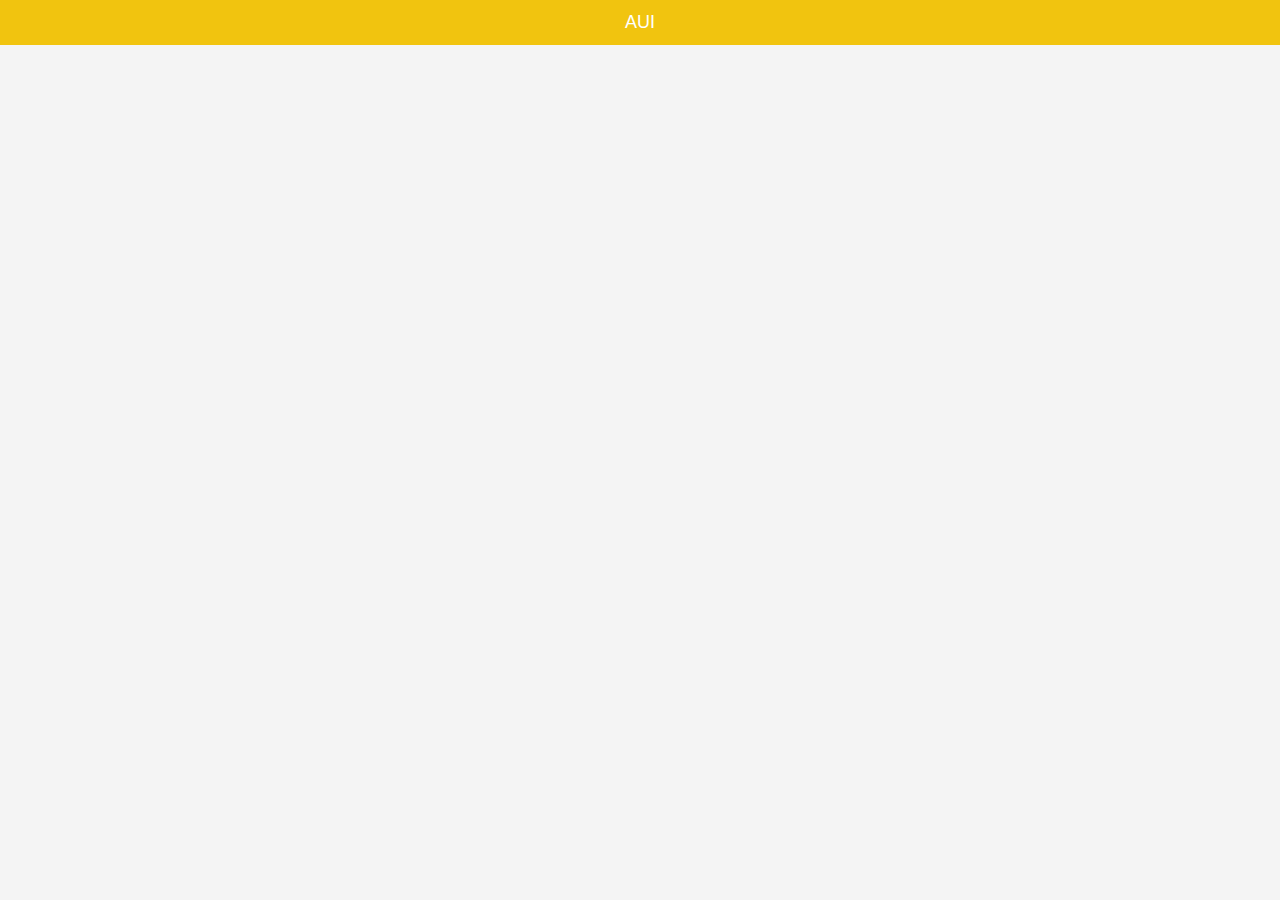
<file: webhtml/aui/index.html>
<!doctype html>
<html>
<head>
    <meta charset="utf-8">
    <meta name="viewport" content="maximum-scale=1.0,minimum-scale=1.0,user-scalable=0,width=device-width,initial-scale=1.0"/>
    <title>AUI</title>
    <link rel="stylesheet" type="text/css" href="./css/aui.css" />
</head>
<style>
.aui-iconfont {
    font-size: 22px !important;
}
/*.aui-bar {
    background: url('./image/yuanxiao.png') no-repeat #e74c3c;
    background-size: 100% auto;
    background-position: 0 bottom;
}*/
</style>
<body>
    <div class="aui-bar aui-bar-nav aui-bar-warning" id="aui-header">AUI</div>
</body>
<script type="text/javascript" src="./script/api.js"></script>
<script type="text/javascript" src="./script/aui-alert.js" ></script>
<script type="text/javascript">
    apiready = function(){
        api.parseTapmode();
        var header = $api.byId('aui-header');
        $api.fixStatusBar(header);
        var headerPos = $api.offset(header);
        var body_h = $api.offset($api.dom('body')).h;
        api.openFrame({
            name: 'main',
            url: 'html/main.html',
            bounces: true,
            rect: {
                x: 0,
                y: headerPos.h,
                w: 'auto',
                h: 'auto'
            }
        });
        var ajpush = api.require('ajpush');

        ajpush.init(function(ret) {
            if (ret && ret.status){
            }
        });
        ajpush.setListener(
            function(ret) {
                var id = ret.id;
                var title = ret.title;
                var content = ret.content;
                var extra = ret.extra;
                api.notification({
                    notify: {
                        content: content
                    }
                }, function( ret, err ){
                });
            }
        );
    }
    function about() {
        var html = '<p>当前版本 <span class="aui-text-info">V1.1.8</span></p><p>AUI是专门为APICloud用户打造的一款前端UI框架</p>';
        $aui.alert({
            title:'AUI',
            content:html,
            buttons:['确定'],
            radius:6,
            titleColor:'#ff3300',
            contColor:'#333',
            btnColor:''
        },function(ret){
            //处理回调函数
            if(ret){
            }
        })
    }
</script>
</html>
</file>
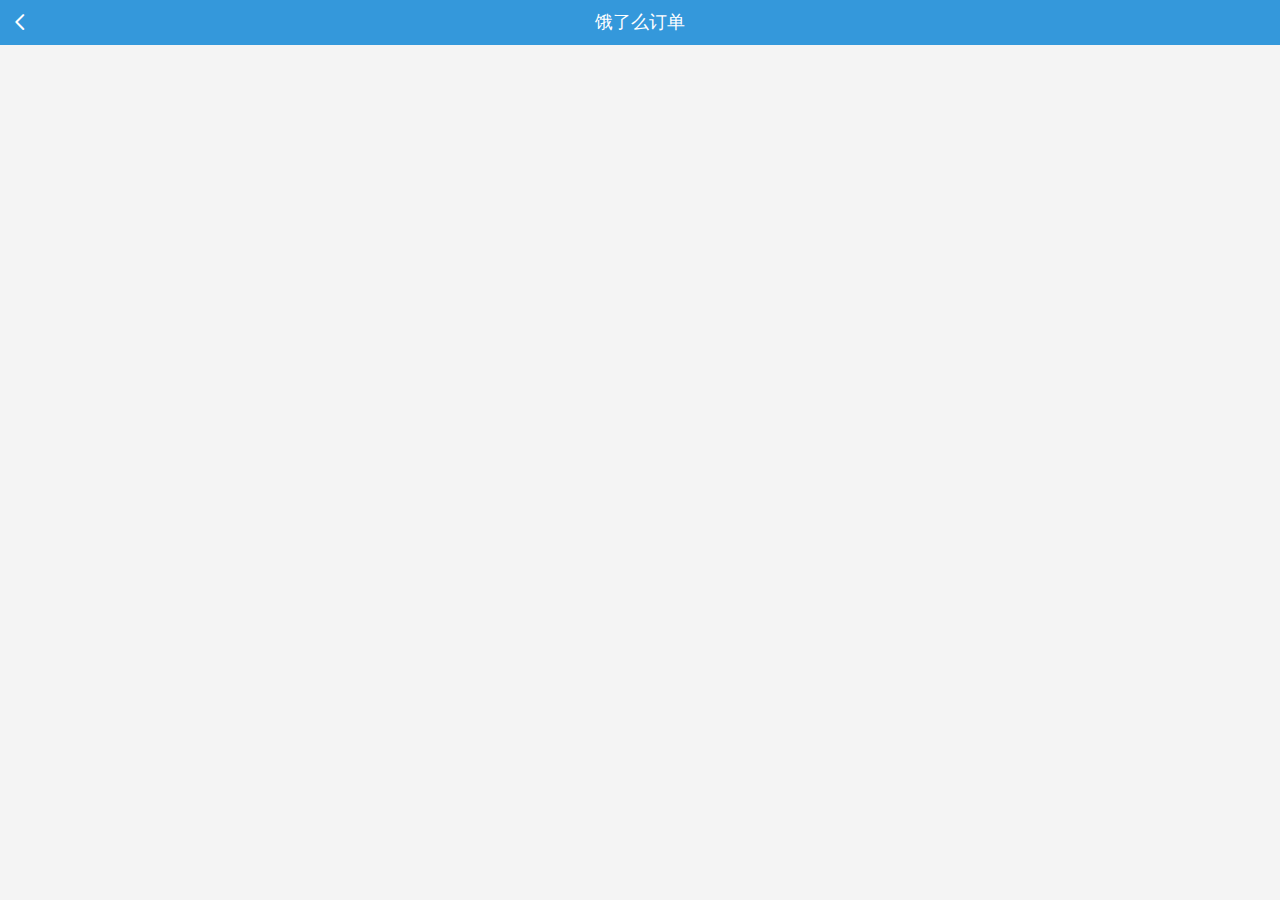
<file: webhtml/aui/html/tpl/elme-order/index.html>
<!DOCTYPE html>
<html>
<head>
	<meta charset="utf-8">
    <meta name="viewport" content="maximum-scale=1.0,minimum-scale=1.0,user-scalable=0,width=device-width,initial-scale=1.0"/>
    <meta name="format-detection" content="telephone=no,email=no,date=no,address=no">
    <link rel="stylesheet" type="text/css" href="../../../css/aui.css"/>
    <style>
    	body{
    		width: 100%;
    		height: 100%;
    		overflow: hidden;
    		position: absolute;
    	}
    	.aui-bar-warning {
			background-color: #3bafda;
		}
    </style>
</head>
<body>
	<header class="aui-bar aui-bar-nav aui-bar-info" id="aui-header">
	    <a class="aui-pull-left" id="back" tapmode onclick="closeWin()">
	        <span class="aui-iconfont aui-icon-left"></span>
	    </a>
	    <div class="aui-title">饿了么订单</div>
	</header>
</body>
<script type="text/javascript" src="../../../script/api.js"></script>
<script type="text/javascript">
	function closeWin(){
        api.closeWin();
    }
	apiready = function(){
		api.parseTapmode();
		var header = $api.byId('aui-header');
        $api.fixStatusBar(header);
        var headerPos = $api.offset(header);
		api.openFrame({
	        name: 'order_frm',
	        url: 'order_frm.html',
	        bounces:true,
	        rect: {
		        x:0,
		        y:headerPos.h,
		        w:'auto',
		        h:'auto'
	        }
        });
	};
</script>
</html>
</file>
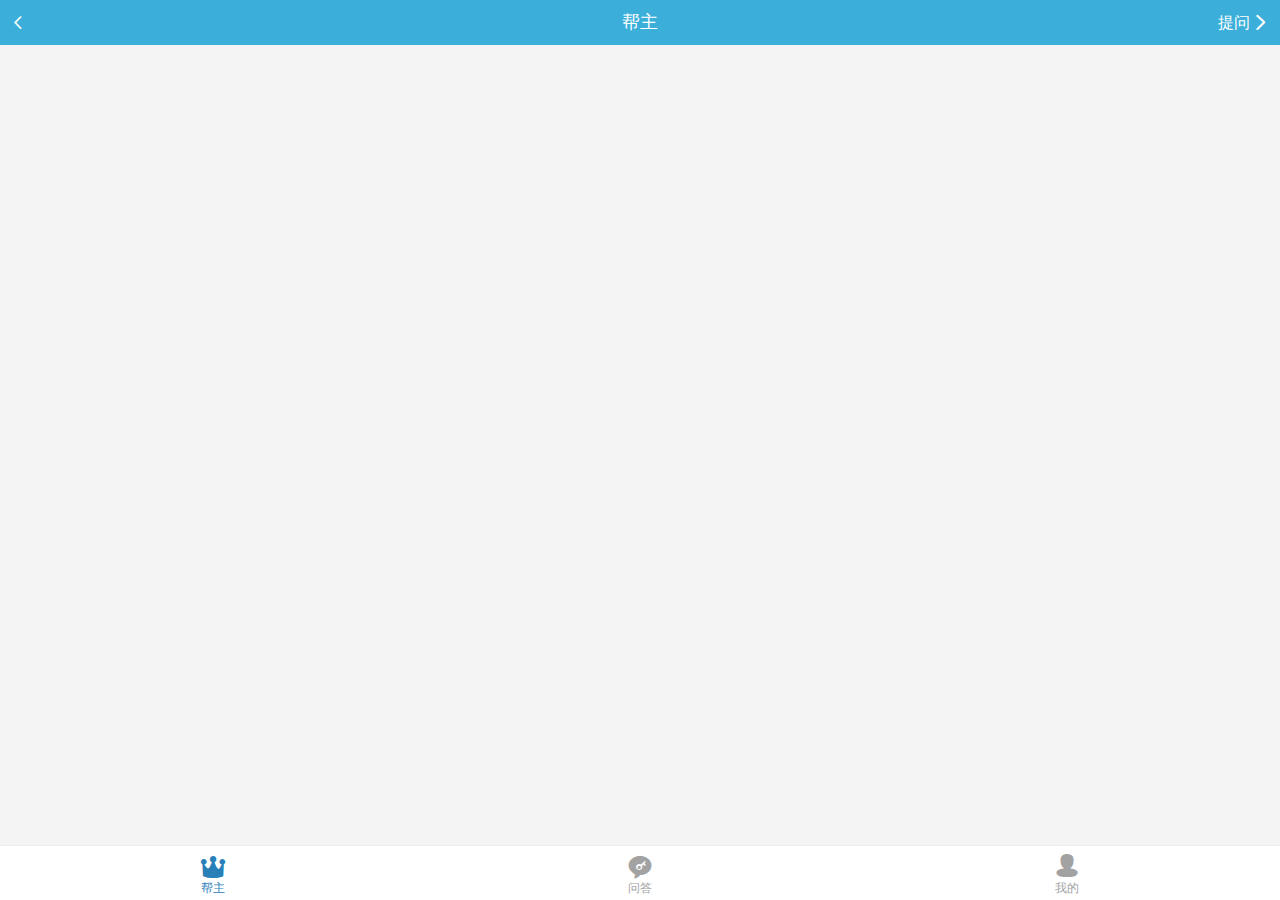
<file: webhtml/aui/html/tpl/jobteacher/index.html>
<!doctype html>
<html>
<head>
    <meta charset="UTF-8">
    <meta name="viewport" content="maximum-scale=1.0,minimum-scale=1.0,user-scalable=0,width=device-width,initial-scale=1.0"/>
    <meta name="format-detection" content="telephone=no,email=no,date=no,address=no">
    <title>职涯帮</title>
    <link rel="stylesheet" type="text/css" href="../../../css/aui.css" />
    <style>
        .aui-bar {
            background: #3bafda;
            color: #ffffff
        }
        .aui-nav {
            background-color: none;
        }
        .aui-nav .aui-bar-tab {
            background-color: #fff;
            border-top:1px solid #eee;
        }
        .aui-nav .aui-bar-tab .aui-iconfont{
            font-size: 26px !important;
        }
        .aui-nav .aui-bar-tab .aui-iconfont, .aui-nav .aui-bar-tab p {
            color: #a2a2a2;
        }
    </style>
</head>
<body>
    <header class="aui-bar aui-bar-nav" id="aui-header">
        <span class="aui-iconfont aui-icon-left aui-pull-left" tapmode onclick="closeWin()"></span>
        <div class="aui-title" id="title">帮主</div>
        <a class="aui-pull-right" tapmode onclick="askAdd()">
            提问<span class="aui-iconfont aui-icon-right"></span>
        </a>
    </header>
    <footer class="aui-nav" id="aui-footer">
        <ul class="aui-bar-tab">
            <li class="active-info" id="helper_list" tapmode onclick="randomSwitchBtn(0,'helper_list')">
                <span class="aui-iconfont aui-icon-crownfill"></span>
                <p>帮主</p>
            </li>
            <li id="ask_list" tapmode onclick="randomSwitchBtn(1,'ask_list')">
                <span class="aui-iconfont aui-icon-commandfill"></span>
                <p>问答</p>
            </li>
            <li id="my" tapmode onclick="randomSwitchBtn(2,'my')">
                <span class="aui-iconfont aui-icon-peoplefill"></span>
                <p>我的</p>
            </li>
        </ul>
    </footer>
</body>
<script type="text/javascript" src="../../../script/api.js"></script>
<script type="text/javascript">
    function askAdd(){
        api.openWin({
            name:'ask_add_win',
            url:'ask_add_win.html',
            delay:300
        })
    }
    function closeWin(){
        api.closeWin({});
    }
    apiready = function(){
        api.parseTapmode();
        var header = $api.byId('aui-header');
        $api.fixStatusBar(header);
    	openGroup();
    };
    function openGroup(){
        var header = $api.byId('aui-header');
        var headerPos = $api.offset(header);
        var body_h = $api.offset($api.dom('body')).h;
        var footer_h = $api.offset($api.byId('aui-footer')).h;
        api.openFrameGroup({
            name: 'indexGroup',
            scrollEnabled: true,
            rect:{x:0, y:headerPos.h, w:'auto', h:body_h - headerPos.h - footer_h},
            index: 0,
            frames: [{
                name:'helper_list',
                url:'helper_list.html',
                vScrollBarEnabled:false,
                hScrollBarEnabled:false,
                bounces:false
            },{
                name:'ask_list',
                url:'ask_list.html',
                vScrollBarEnabled:false,
                hScrollBarEnabled:false,
                bounces:false
            },{
                name:'my',
                url:'my.html',
                vScrollBarEnabled:false,
                hScrollBarEnabled:false,
                bounces:false
            }]
        }, function (ret, err) {
            $api.removeCls($api.dom('#aui-footer li.active-info'),'active-info');
            $api.addCls($api.byId(''+ret.name+''),'active-info');
        });
    }

    // 随意切换按钮
    function randomSwitchBtn(index,name) {
        $api.removeCls($api.dom('#aui-footer li.active-info'),'active-info');
        $api.addCls($api.byId(''+name+''),'active-info');
        api.setFrameGroupIndex({
            name: 'indexGroup',
            index: index
        });
    }
</script>
</html>
</file>
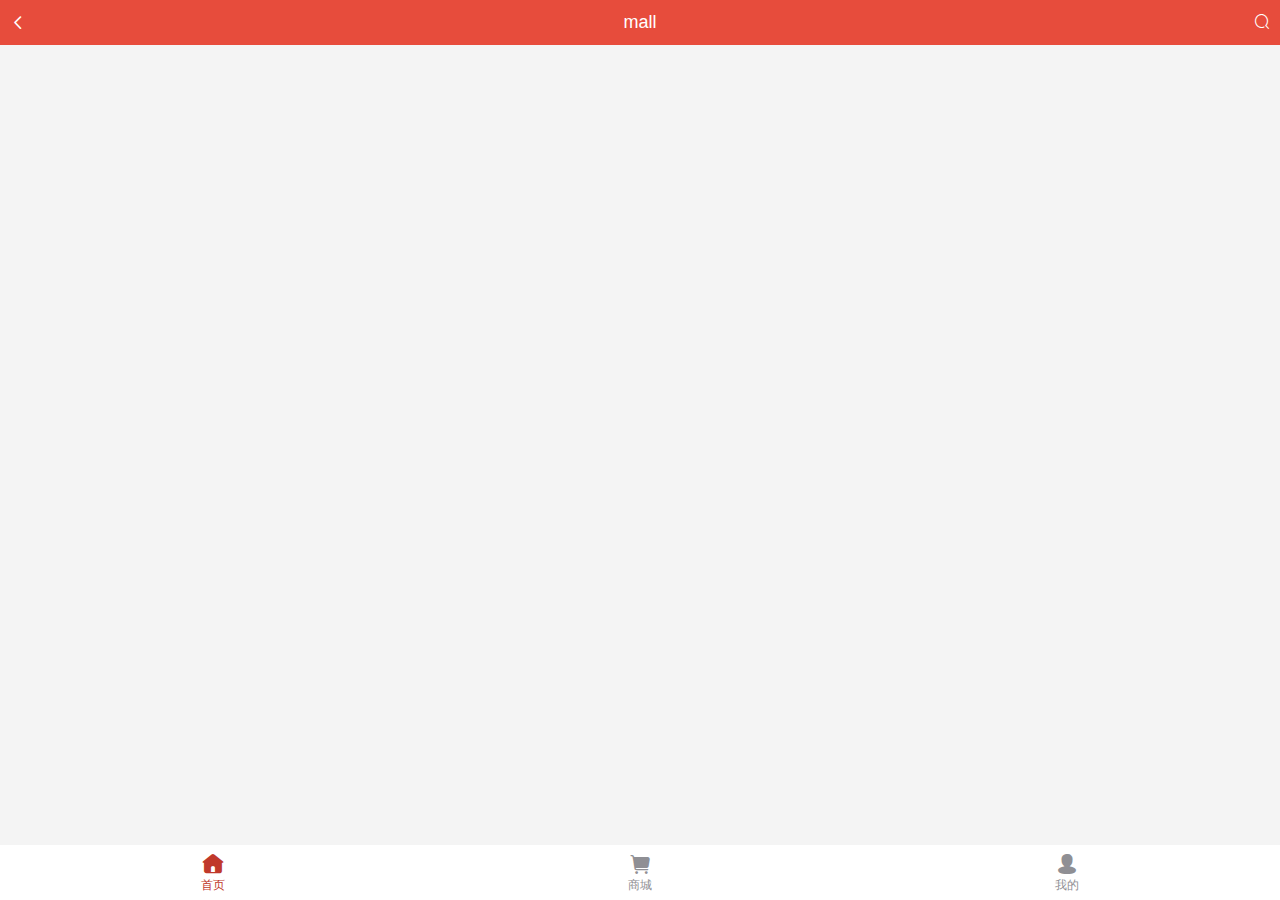
<file: webhtml/aui/html/tpl/mall/index.html>
<!doctype html>
<html>
<head>
    <meta charset="utf-8">
    <meta name="viewport" content="maximum-scale=1.0,minimum-scale=1.0,user-scalable=0,width=device-width,initial-scale=1.0"/>
    <meta name="format-detection" content="telephone=no,email=no,date=no,address=no">
    <link rel="stylesheet" type="text/css" href="../../../css/aui.css" />
    <style type="text/css">
    .aui-nav .aui-bar-tab {
        background: #fff;
    }
    </style>
</head>
<body>
<header class="aui-bar aui-bar-nav aui-bar-danger" id="aui-header">
    <div class="aui-iconfont aui-icon-left aui-pull-left" tapmode onclick="closeWin()"></div>
    <div class="aui-title">mall</div>
    <div class="aui-iconfont aui-icon-search aui-pull-right"></div>
</header>
<footer class="aui-nav" id="aui-footer">
    <ul class="aui-bar-tab">
        <li class="active-danger" id="main" tapmode onclick="randomSwitchBtn(0,'main')">
            <span class="aui-iconfont aui-icon-homefill"></span>
            <p>首页</p>
        </li>
        <li id="mall" tapmode onclick="randomSwitchBtn(1,'mall')">
            <span class="aui-iconfont aui-icon-cartfill"></span>
            <p>商城</p>
        </li>
        <li id="my" tapmode onclick="randomSwitchBtn(2,'my')">
            <span class="aui-iconfont aui-icon-peoplefill"></span>
            <p>我的</p>
        </li>
    </ul>
</footer>
</body>
<script type="text/javascript" src="../../../script/api.js"></script>
<script type="text/javascript">
    apiready = function(){
		api.parseTapmode();
        var header = $api.byId('aui-header');
        $api.fixStatusBar(header); 
        openGroup();
    };
    function closeWin(){
        api.closeWin({});
    }
    function openGroup(){
        var header = $api.byId('aui-header');
        var headerPos = $api.offset(header);
        var body_h = $api.offset($api.dom('body')).h;
        var footer_h = $api.offset($api.byId('aui-footer')).h;
        api.openFrameGroup({
            name: 'indexGroup',
            scrollEnabled: true,
            rect:{x:0, y:headerPos.h, w:'auto', h:body_h - headerPos.h - footer_h},
            index: 0,
            frames: [{
                name:'main',
                url:'main.html',
                vScrollBarEnabled:false,
                hScrollBarEnabled:false,
                bounces:false
            },{
                name:'mall',
                url:'mall.html',
                vScrollBarEnabled:false,
                hScrollBarEnabled:false,
                bounces:false
            },{
                name:'my',
                url:'my.html',
                vScrollBarEnabled:false,
                hScrollBarEnabled:false,
                bounces:false
            }]
        }, function (ret, err) {
            $api.removeCls($api.dom('#aui-footer li.active-danger'),'active-danger');
            $api.addCls($api.byId(''+ret.name+''),'active-danger');
        });
    }

    // 随意切换按钮
    function randomSwitchBtn(index,name) {
        $api.removeCls($api.dom('#aui-footer li.active-danger'),'active-danger');
        $api.addCls($api.byId(''+name+''),'active-danger');
        api.setFrameGroupIndex({
            name: 'indexGroup',
            index: index
        });
    }
</script>
</html>
</file>
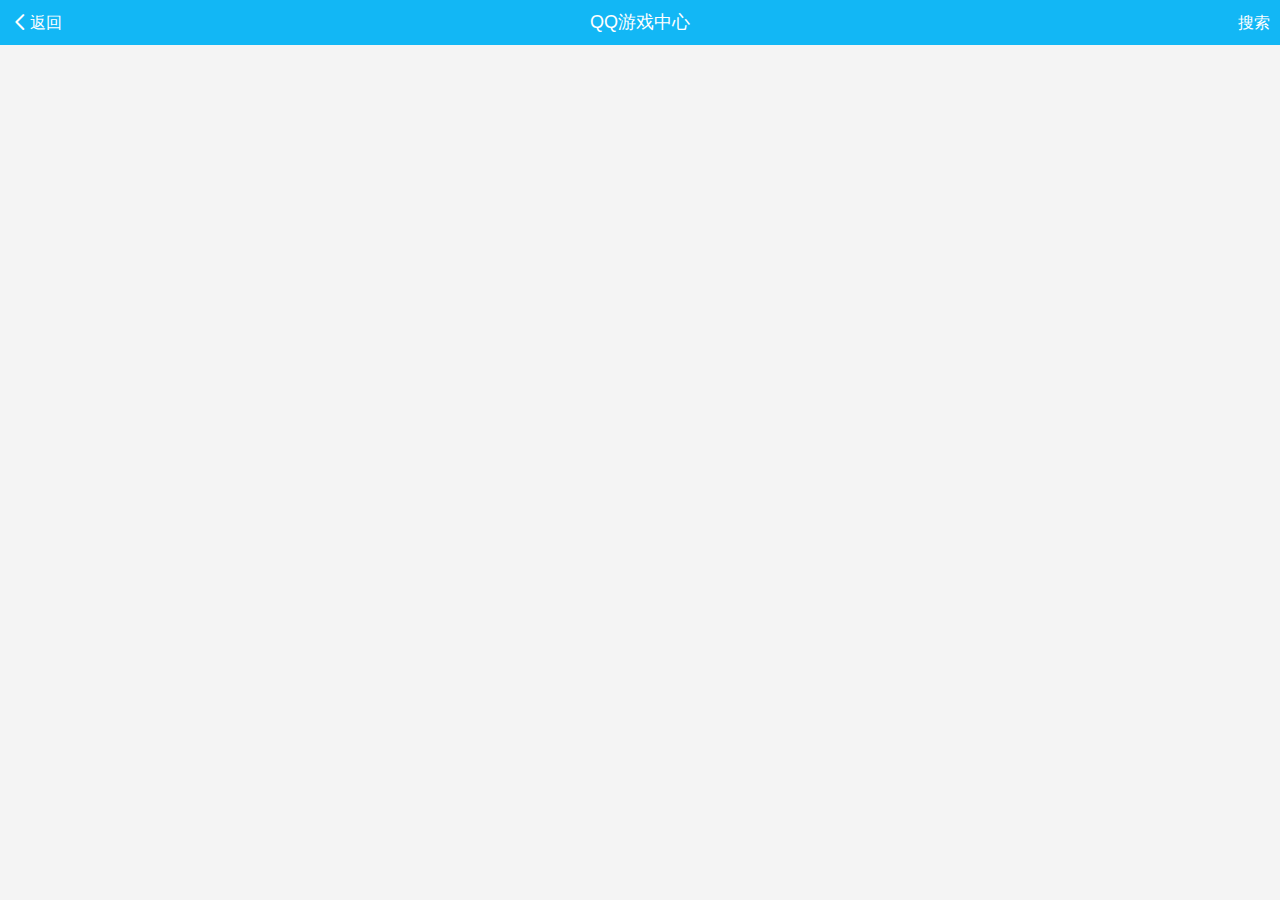
<file: webhtml/aui/html/tpl/qqgame/index.html>
<!DOCTYPE html>
<html>
<head>
	<meta charset="utf-8">
    <meta name="viewport" content="maximum-scale=1.0,minimum-scale=1.0,user-scalable=0,width=device-width,initial-scale=1.0"/>
	<meta name="format-detection" content="telephone=no,email=no,date=no,address=no">
	<title>QQ游戏社区</title>
	<link rel="stylesheet" type="text/css" href="../../../css/aui.css" />
	<style type="text/css">
	.bg-white { background: #ffffff; }
	.aui-bar { background: #12b7f5; }
	</style>
</head>
<body>
	<header class="aui-bar aui-bar-nav" id="aui-header">
		<a class="aui-pull-left" tapmode onclick="closeWin()">
			<i class="aui-iconfont aui-icon-left"></i>返回
		</a>
	    <div class="aui-title">QQ游戏中心</div>
	    <a class="aui-pull-right">搜索</a>
	</header>
</body>
<script type="text/javascript" src="../../../script/api.js"></script>
<script type="text/javascript">
	function closeWin(){
        api.closeWin();
    }
    apiready = function(){
        api.parseTapmode();
        var header = $api.byId('aui-header');
        $api.fixStatusBar(header);
        var headerPos = $api.offset(header);
        var body_h = $api.offset($api.dom('body')).h;
        api.openFrame({
            name: 'qq_game_frm',
            url: 'qq_game_frm.html',
            bounces: true,
            rect: {
                x: 0,
                y: headerPos.h,
                w: 'auto',
                h: 'auto'
            }
        });
    }

</script>
</html>
</file>
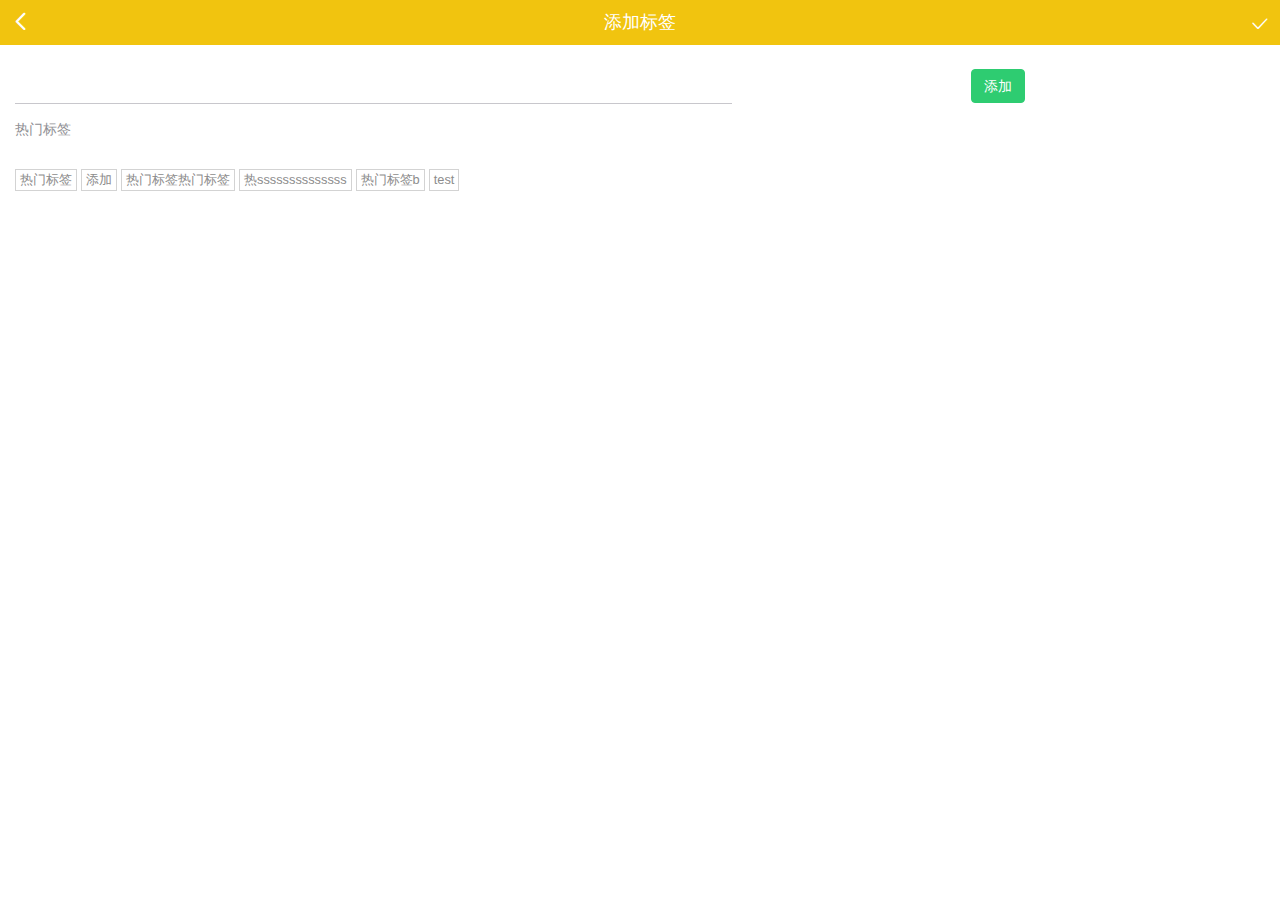
<file: webhtml/tag_add.html>
<!DOCTYPE html>
<html lang="en">
<head>
    <meta charset="UTF-8">
    <title>Title</title>

    <meta name="viewport" content="maximum-scale=1.0,minimum-scale=1.0,user-scalable=0,width=device-width,initial-scale=1.0"/>
    <meta name="format-detection" content="telephone=no,email=no,date=no,address=no">
    <link rel="stylesheet" type="text/css" href="aui/css/aui.css" />
    <link rel="stylesheet" type="text/css" href="css/app.css" />
    <script src="//libs.cdnjs.net/jquery/1.9.1/jquery.min.js"></script>
</head>
<body>
<header class="aui-bar aui-bar-nav aui-bar-warning">
    <a class="aui-btn aui-btn-warning aui-pull-left">
        <span id="goback" class="aui-iconfont aui-icon-left"></span>
    </a>
    <div class="aui-title">添加标签</div>
    <a class="aui-pull-right">
        <span class="aui-iconfont aui-icon-check"></span>
    </a>
</header>
<div id="main">
    <div class="aui-content aui-padded-15 tag-edit">
        <div class="tag-input">
            <div class="input-item aui-border-b">
                <input  name="tag" type="text" />
            </div>
            <div class="input-item input-btn">
                <span class="aui-btn aui-btn-success" onclick="return false;">添加</span>
            </div>
        </div>
        <div>
            <h5 class="aui-text-left">热门标签</h5>
            <div class="tags aui-text-left">
                <a>热门标签</a>
                <a>添加</a>
                <a>热门标签热门标签</a>
                <a>热ssssssssssssss</a>
                <a>热门标签b</a>
                <a>test</a>

            </div>
        </div>

    </div>
</div>


<script>

</script>
</body>
</html>
</file>
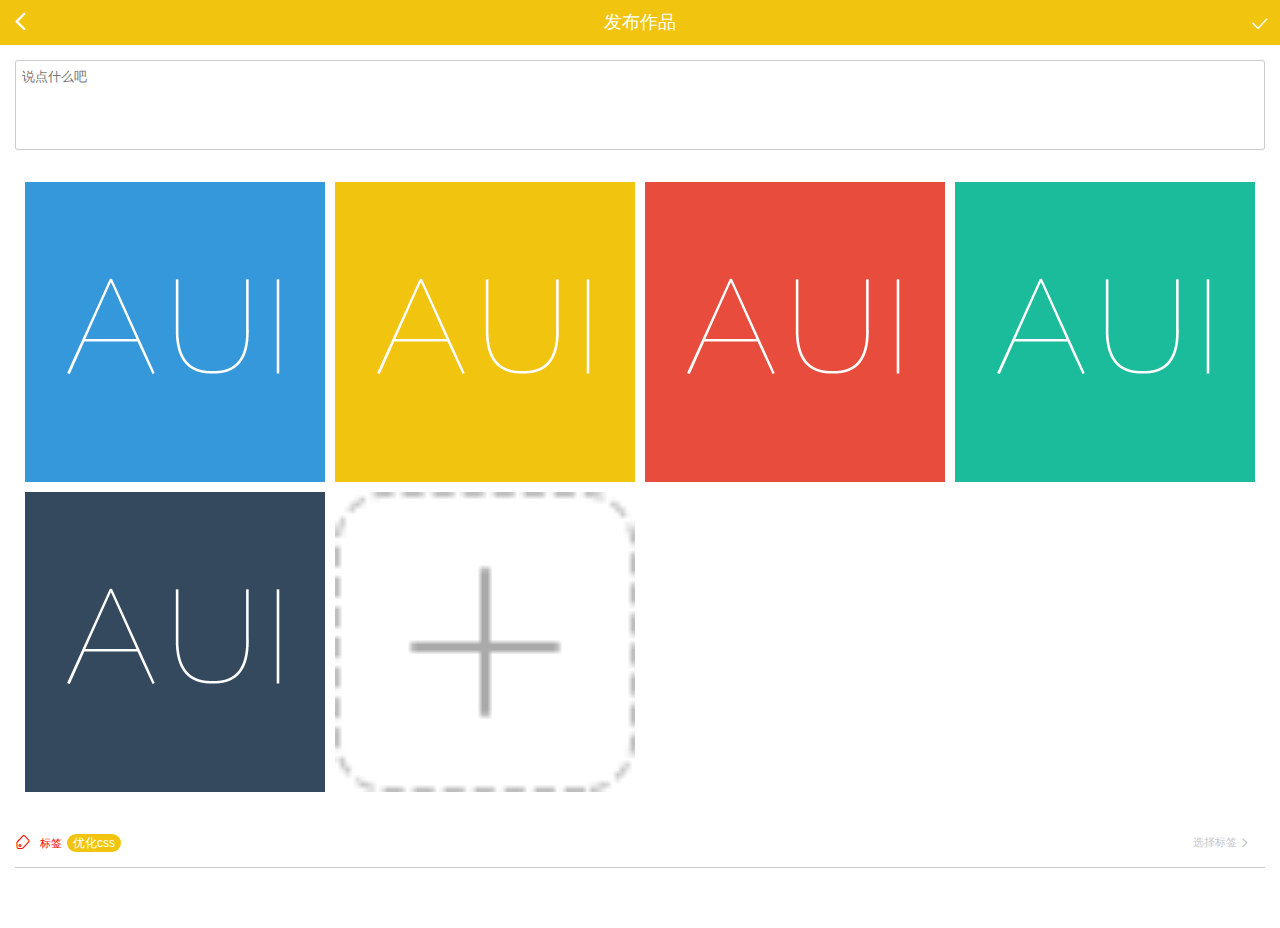
<file: webhtml/write.html>
<!DOCTYPE html>
<html lang="en">
<head>
    <meta charset="UTF-8">
    <title>Title</title>

    <meta name="viewport" content="maximum-scale=1.0,minimum-scale=1.0,user-scalable=0,width=device-width,initial-scale=1.0"/>
    <meta name="format-detection" content="telephone=no,email=no,date=no,address=no">
    <link rel="stylesheet" type="text/css" href="aui/css/aui.css" />
    <link rel="stylesheet" type="text/css" href="css/app.css" />
    <script src="//libs.cdnjs.net/jquery/1.9.1/jquery.min.js"></script>
</head>
<body>
<header class="aui-bar aui-bar-nav aui-bar-warning">
    <a class="aui-btn aui-btn-warning aui-pull-left">
        <span id="goback" class="aui-iconfont aui-icon-left"></span>
    </a>
    <div class="aui-title">发布作品</div>
    <a class="aui-pull-right">
        <span class="aui-iconfont aui-icon-check"></span>
    </a>
</header>
<div id="main">
    <div class="aui-content aui-padded-15 aritcle-edit">
        <textarea id="edit-text" placeholder="说点什么吧"></textarea>
        <ul class="aui-list-view aui-grid-view">
            <li class="aui-list-view-cell aui-img aui-col-xs-3">
                <img class="aui-img-object" src="aui/image/demo2.png">
            </li>
            <li class="aui-list-view-cell aui-img aui-col-xs-3">
                <img class="aui-img-object" src="aui/image/demo5.png">
            </li>
            <li class="aui-list-view-cell aui-img aui-col-xs-3">
                <img class="aui-img-object" src="aui/image/demo6.png">
            </li>
            <li class="aui-list-view-cell aui-img aui-col-xs-3">
                <img class="aui-img-object" src="aui/image/demo1.png">
            </li>
            <li class="aui-list-view-cell aui-img aui-col-xs-3">
                <img class="aui-img-object" src="aui/image/demo4.png">
            </li>
            <li class="aui-list-view-cell aui-img aui-col-xs-3">
                <img class="aui-img-object" src="images/plus.png">
            </li>
        </ul>
        <div class="aui-text-left aui-border-b article-tag">
            <i class="aui-iconfont aui-icon-tag"></i>
            <a class="aui-arrow-right">标签</a>
            <span class="aui-badge aui-badge-warning">优化css</span>
            <span class="aui-pull-right select-tag">选择标签</span>
        </div>

    </div>
</div>


<script>
    $('.select-tag').click(function(){
        $tag = $('<span class="aui-badge aui-badge-warning">优化css</span>');
        $(this).before( $tag);
        var length = $('.article-tag').children('.aui-badge').length;
       if(length>=2) $('.select-tag').remove();
    })

</script>
</body>
</html>
</file>
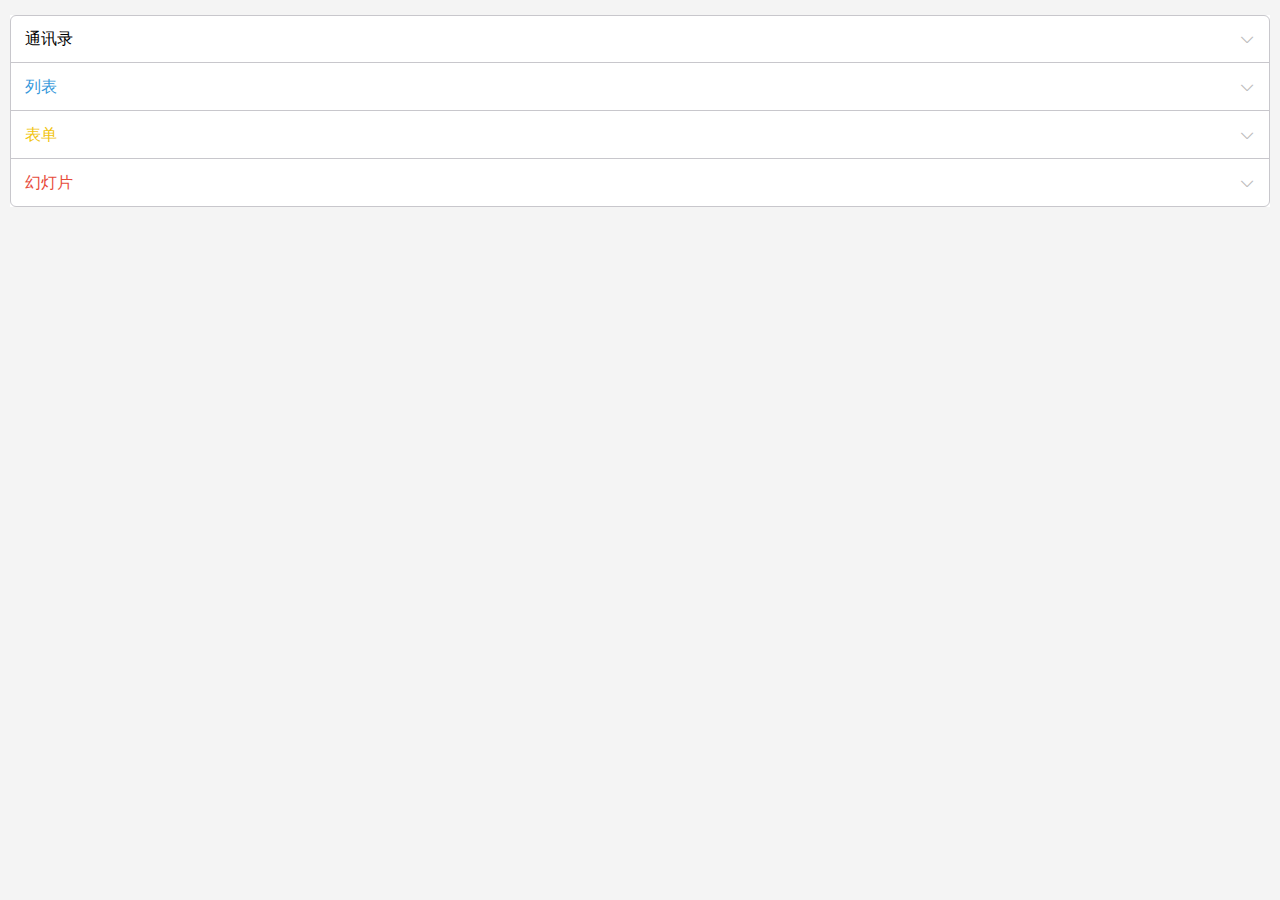
<file: webhtml/aui/html/accordion_frm.html>
<!DOCTYPE HTML>
<html>
<head>
    <meta charset="utf-8">
    <meta name="viewport" content="maximum-scale=1.0,minimum-scale=1.0,user-scalable=0,width=device-width,initial-scale=1.0"/>
    <title>APP</title>
    <link rel="stylesheet" type="text/css" href="../css/aui.css" />
    <link rel="stylesheet" type="text/css" href="../css/aui-accordion.css" />
    <link rel="stylesheet" type="text/css" href="../css/aui-slide.css" />
</head>
<style>
.aui-content {
	padding-top: 15px;
}
</style>
<body>
	<div class="aui-content">
	    <div class="aui-card">
	        <ul class="aui-list-view">
	        	<li class="aui-list-view-cell aui-fold">
	                <div class="aui-arrow-right">通讯录</div>
					<div class="aui-fold-content">
						<ul class="aui-user-view">
				            <li class="aui-user-view-cell aui-img">
				                <img class="aui-img-object aui-pull-left" src="../image/demo4.png">
				                <div class="aui-img-body">
				                    <span>流浪男<em>11.1KM</em></span>
				                    <p class='aui-ellipsis-1'>AUI - 移动端快速布局</p>
				                </div>
				            </li>
				            <li class="aui-user-view-cell aui-img">
				                <img class="aui-img-object aui-pull-left" src="../image/demo1.png">
				                <div class="aui-img-body">
				                    <span>张三<em>11.1KM</em></span>
				                    <p class='aui-ellipsis-1'>山东 潍坊</p>
				                </div>
				            </li>
				        </ul>
					</div>
	            </li>
	            <li class="aui-list-view-cell aui-fold">
	                <div class="aui-arrow-right aui-text-info">列表</div>
					<div class="aui-fold-content">
						<!-- <div class="aui-content"> -->
					        <ul class="aui-list-view">
					            <li class="aui-list-view-cell">
					                <a class="aui-arrow-right">带有角标和箭头的列表</a>
					            </li>
					            <li class="aui-list-view-cell">
					                <a class="aui-arrow-right">带有角标和箭头的列表</a>
					            </li>
					            <li class="aui-list-view-cell">
					                <a class="aui-arrow-right">带有角标和箭头的列表</a>
					            </li>
					        </ul>
					    <!-- </div> -->
					</div>
	            </li>
	            <li class="aui-list-view-cell aui-fold">
	                <div class="aui-arrow-right aui-text-warning">表单</div>
	                <div class="aui-fold-content">
						<div class="aui-form">
				            <div class="aui-input-row">
				                <span class="aui-input-addon  aui-iconfont aui-icon-people"></span>
				                <input type="text" class="aui-input" placeholder="name"/>
				            </div>
				            <div class="aui-input-row">
				            <input type="password" class="aui-input" placeholder="password"/>
				                <span class="aui-input-addon  aui-iconfont aui-icon-lock"></span>
				            </div>
				            <div class="aui-btn-row">
				                <div class="aui-btn aui-btn-success" onclick="return false;">确认</div>&nbsp;&nbsp;
				                <div class="aui-btn aui-btn-warning" onclick="return false;">取消</div>
				            </div>
				        </div>
					</div>
	            </li>
	            <li class="aui-list-view-cell aui-fold" data="slide">
	                <div class="aui-arrow-right aui-text-danger">幻灯片</div>
	                <div class="aui-fold-content">
	                	<div id="aui-slide" class="aui-fold-ccontent-full">
							<div class="aui-slide-wrap">
								<div class="aui-slide-node bg-dark aui-slide-node-middle aui-slide-node-center">
									<img src="../image/l1.png" />
								</div>
								<div class="aui-slide-node bg-dark aui-slide-node-middle aui-slide-node-center">
									<img src="../image/l2.png" />
								</div>
								<div class="aui-slide-node bg-dark aui-slide-node-middle aui-slide-node-center">
									<img src="../image/l3.png" />
								</div>
							</div>
							<div class="aui-slide-page-wrap"><!--分页容器--></div>
						</div>
	                </div>
	            </li>
	        </ul>
	    </div>
    </div>
</body>
<script type="text/javascript" src="../script/aui-accordion.js"></script>
<script type="text/javascript" src="../script/aui-tap.js" ></script>
<script type="text/javascript" src="../script/aui-slide.js"></script>
<script type="text/javascript">
	var fold = new auiAccordion({
		callback:loadCallBack
	});
	function loadCallBack (event) {
		if(event.currentTarget.getAttribute("data") && event.currentTarget.getAttribute("data") == 'slide'){
			var slide = new auiSlide({
				container:document.getElementById("aui-slide"),
				// "width":300,
				"height":240,
				"speed":500,
				autoPlay: 0, //自动播放
				"pageShow":true,
				"pageStyle":'dot',
				'dotPosition':'center'
			})
		}
	}

</script>
</html>
</file>
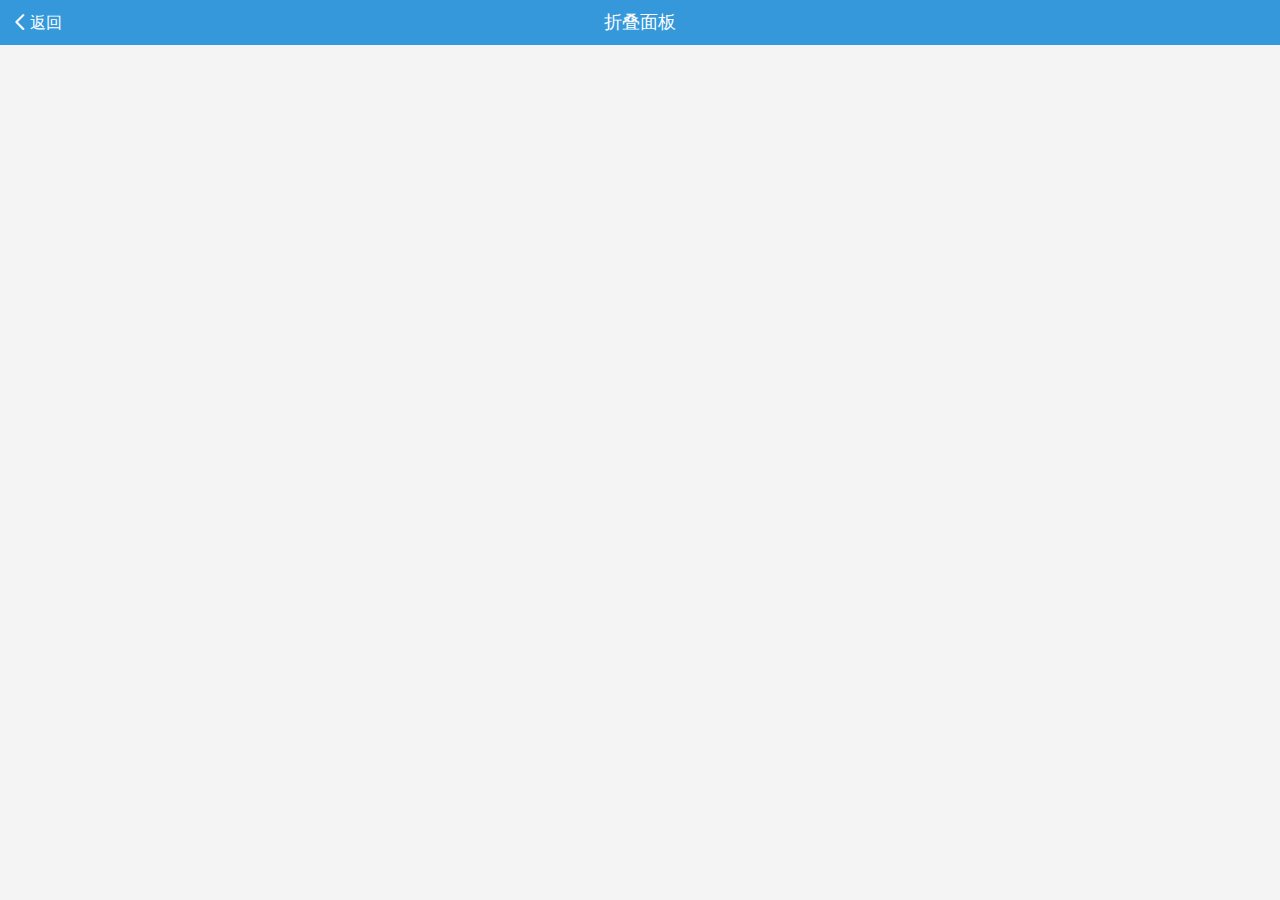
<file: webhtml/aui/html/accordion_win.html>
<!DOCTYPE html>
<html>
<head>
	<meta charset="utf-8">
    <meta name="viewport" content="maximum-scale=1.0,minimum-scale=1.0,user-scalable=0,width=device-width,initial-scale=1.0"/>
	<meta name="format-detection" content="telephone=no,email=no,date=no,address=no">
	<link rel="stylesheet" type="text/css" href="../css/aui.css" />
	<link rel="stylesheet" type="text/css" href="../css/aui-flex.css" />
</head>
<body>
	<header class="aui-bar aui-bar-nav" id="aui-header">
		<a class="aui-pull-left" tapmode onclick="closeWin()">
			<i class="aui-iconfont aui-icon-left"></i>返回
		</a>
	    <div class="aui-title">折叠面板</div>
	</header>
</body>
<script type="text/javascript" src="../script/api.js"></script>
<script type="text/javascript">
	function closeWin(){
        api.closeWin();
    }
    apiready = function(){
        api.parseTapmode();
        var header = $api.byId('aui-header');
        $api.fixStatusBar(header);
        var headerPos = $api.offset(header);
        var body_h = $api.offset($api.dom('body')).h;
        api.openFrame({
            name: 'accordion_frm',
            url: 'accordion_frm.html',
            bounces: false,
            rect: {
                x: 0,
                y: headerPos.h,
                w: 'auto',
                h: 'auto'
            }
        });
    }

</script>
</html>
</file>
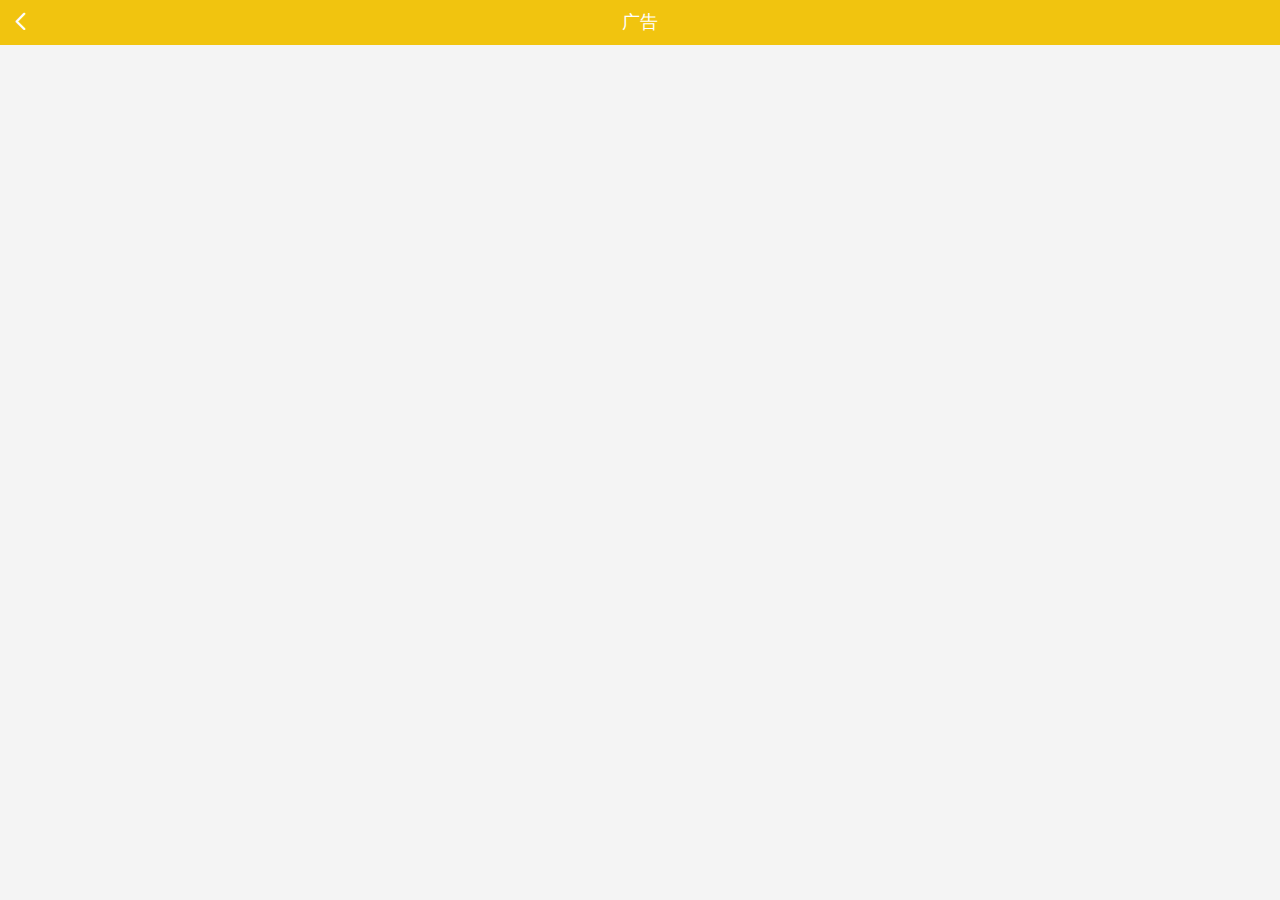
<file: webhtml/aui/html/ad_url_win.html>
<!doctype html>
<html>
<head>
    <meta charset="utf-8">
    <meta name="viewport" content="maximum-scale=1.0,minimum-scale=1.0,user-scalable=0,width=device-width,initial-scale=1.0"/>
    <title>广告</title>
    <link rel="stylesheet" type="text/css" href="../css/aui-win.css" />
</head>
<body>
    <header class="aui-bar aui-bar-nav aui-bar-warning" id="aui-header">
        <a class="aui-btn aui-btn-warning aui-pull-left" tapmode onclick="closeWin()">
            <span class="aui-iconfont aui-icon-left"></span>
        </a>
        <div class="aui-title">广告</div>
        <a class="aui-iconfont aui-icon-menu aui-pull-right"></a>
    </header>
</body>
<script type="text/javascript" src="../script/api.js"></script>
<script type="text/javascript">
    function closeWin(){
        api.closeWin();
    }
    apiready = function(){
        api.parseTapmode();
        var header = $api.byId('aui-header');
        $api.fixStatusBar(header); 
        var headerPos = $api.offset(header);
        var body_h = $api.offset($api.dom('body')).h;
        api.openFrame({
            name: 'ad_url_frm',
            url: 'http://www.apicloud.com',
            rect: {
                x: 0,
                y: headerPos.h,
                w: headerPos.w,
                h: 'auto'
            }
        })
    };
</script>
</html>
</file>
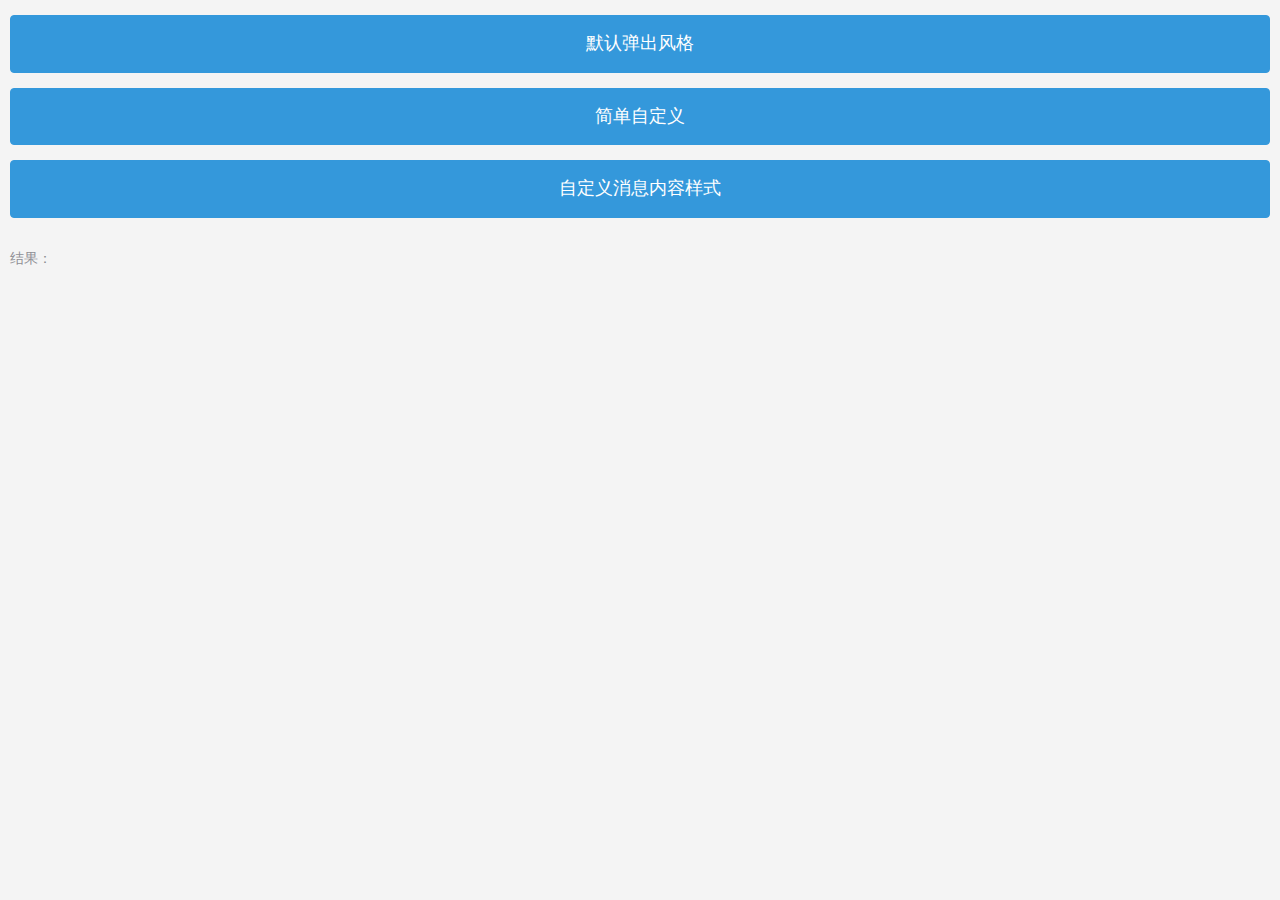
<file: webhtml/aui/html/alert_frm.html>
<!DOCTYPE HTML>
<html>
<head>
    <meta charset="utf-8">
    <meta name="viewport" content="maximum-scale=1.0,minimum-scale=1.0,user-scalable=0,width=device-width,initial-scale=1.0"/>
    <title>APP</title>
    <link rel="stylesheet" type="text/css" href="../css/aui.css" />
</head>
<style type="text/css">
body {
    height: auto;
}
.aui-content-padded {
    padding-top: 15px;
}
.aui-btn-block {
    margin-bottom: 15px;
}
</style>
<body>
    <div class="aui-content-padded">
        <div class="aui-btn aui-btn-block aui-btn-info" tapmode onclick="alertDefault()">默认弹出风格</div>
        <div class="aui-btn aui-btn-block aui-btn-info" tapmode onclick="alertTxt()">简单自定义</div>
        <div class="aui-btn aui-btn-block aui-btn-info" tapmode onclick="alertCustom()">自定义消息内容样式</div>
    </div>
    <div class="aui-content-padded">
        <p>结果：<span id="result"></span></p>
    </div>
</body>
<script type="text/javascript" src="../script/api.js" ></script>
<script type="text/javascript" src="../script/aui-alert.js" ></script>
<script type="text/javascript">
    function alertDefault() {
        $aui.alert({
            
        },function(ret){
            //处理回调函数
            if(ret){
               $api.text($api.byId("result"),"你点击了第"+ret+"个按钮");
            }
        })
    }
    function alertTxt() {
        $aui.alert({
            title:'提示',
            content:'你认为AUI是一个好框架吗',
            buttons:['不是','是'],
            radius:6,
            titleColor:'#ff3300',
            contColor:'#333',
            btnColor:''
        },function(ret){
            //处理回调函数
            if(ret){
                if(ret==0){
                    $api.text($api.byId("result"),"AUI没有得到你的认可我们会继续努力");
                }else{
                    $api.text($api.byId("result"),"感谢你对AUI的支持");
                }
            }
        })
    }
    function alertCustom () {
        var html = '';
            html += '<div style="width:60px; height:60px;float:left; padding-right:15px;"><img src="../image/demo2.png" style="width:100%;border-radius:6px;" /></div>';
            html += '<div><p>你认为AUI是一个好框架吗?</p><p>AUI是专门为APICloud用户打造的一款前端UI框架</p></div>';
        $aui.alert({
            title:'自定义消息内容',
            content:html,
            buttons:['确定','关闭'],
            radius:1,
            titleColor:'#333',
            contColor:'#333',
            btnColor:''
        },function(ret){
            //处理回调函数
            if(ret){
               if(ret==0){
                    $api.text($api.byId("result"),"感谢支持");
                }
            }
        })
    }
    apiready = function(){
        api.parseTapmode();
    }
        
</script>
</html>
</file>
<file: webhtml/aui/css/aui.css>
/*
 * =========================================================================
 * APIClud - AUI UI 框架    流浪男  QQ：343757327  http://www.auicss.com
 * Verson 1.1.9
 * =========================================================================
 */
 /*初始化类*/
@charset "UTF-8";
@import url("aui-iconfont.css");
html{
	font-family: sans-serif;
}
html,body {
	-webkit-touch-callout:none;
	-webkit-text-size-adjust:none;
	-webkit-tap-highlight-color:rgba(0, 0, 0, 0);
	-webkit-user-select:none;
	width: 100%;
	height: 100%;
}
body {
	line-height: 1.5;
	font-size: 16px;
	color: #000;
	background-color: #f4f4f4;
	outline: 0;
}
html,body,header,section,footer,div,ul,ol,li,img,a,span,em,del,legend,center,strong,var,fieldset,form,label,dl,dt,dd,cite,input,hr,time,mark,code,figcaption,figure,textarea,h1,h2,h3,h4,h5,h6,p{
	margin:0;
	border:0;
	padding:0;
	font-style:normal;
}
ul, li {
	list-style: none;
}
b,strong {
	font-weight: 700;
}
pre {
	overflow: auto;
}
img {
	border: 0;
}
p {
	margin-top: 0;
	margin-bottom: 0;
	font-size: 14px;
	color: #8f8f94;
}
a {
	color: #0062cc;
	text-decoration: none;
	background-color: transparent;
}
a:hover {
	outline: 0;
}
textarea {
	overflow: hidden;
	resize: none;
}
button {
	overflow: visible;
}
button,select {
	text-transform: none;
}
button,input,optgroup,select,textarea {
	margin: 0;
	font: inherit;
	color: inherit;
}
hr {
	height: 0;
	-webkit-box-sizing: content-box;
	 -moz-box-sizing: content-box;
	      box-sizing: content-box;
}
pre {
	overflow: auto;
}
.aui-inline {
    display: inline-block;
    vertical-align: top;
}
.aui-block {
    display: block !important;
}
.aui-visibility {
    visibility: visible !important;
}
.aui-hidden {
    display: none !important;
}
/*自动隐藏文字*/
.aui-ellipsis-1 {
	padding-right: 15px;
	overflow: hidden;
	white-space: nowrap;
	text-overflow: ellipsis;
}
.aui-ellipsis-2 {
	display: -webkit-box;
	overflow: hidden;
	text-overflow: ellipsis;
	word-wrap: break-word;
	white-space: normal !important;
	-webkit-line-clamp: 2;
	-webkit-box-orient: vertical;
}
* {
	-webkit-box-sizing: border-box;
	      box-sizing: border-box;
	-webkit-user-select: none;
	-webkit-tap-highlight-color: transparent;
	-webkit-tap-highlight-color: transparent;
	outline: none;
}
/*水平线*/
.aui-line-x {
	width: 100%;
	position: relative;
	height: 1px;
}
.aui-line-x:after {
	border-bottom: 1px solid #c8c7cc;
	display: block;
	content: '';
	position: absolute;
	top: 0;
	right: 0;
	bottom: 0;
	left: 0;
	-webkit-transform-origin: 0 0;
	-webkit-transform: scale(1);
	pointer-events: none;
}
/*内边距*/
.aui-row-5 {
	margin-right: -5px;
	margin-left: -5px;
}
.aui-row-10 {
	margin-right: -10px;
	margin-left: -10px;
}
.aui-row-15 {
	margin-right: -15px;
	margin-left: -15px;
}
.aui-row-20 {
	margin-right: -20px;
	margin-left: -20px;
}
.aui-padded-0-5 {
	padding: 0 5px;
}
.aui-padded-0-10 {
	padding: 0 10px;
}
.aui-padded-0-15 {
	padding: 0 15px;
}
.aui-padded-0-20 {
	padding: 0 20px;
}
.aui-padded-5 {
	overflow: hidden;
	padding: 5px;
}
.aui-padded-10 {
	overflow: hidden;
	padding: 10px;
}
.aui-padded-15 {
	overflow: hidden;
	padding: 15px;
}
.aui-padded-20 {
	overflow: hidden;
	padding: 20px;
}
.aui-clearfix {
	clear: both;
}
.aui-clearfix:before {
	display: table;
	content: " ";
}
.aui-clearfix:after {
	clear: both;
}
/*文字对齐*/
.aui-text-left {
  text-align: left !important;
}
.aui-text-center {
  text-align: center !important;
}
.aui-text-justify {
  text-align: justify !important;
}
.aui-text-right {
  text-align: right !important;
}
/*文字、背景颜色*/
h1,h2,h3,h4,h5,h6 {
	font-size: 100%;
	font-weight: 400
}
h1 {
	font-size: 18px;
}

h2 {
	font-size: 17px;
}
h3 {
	font-size: 16px;
}
h4 {
	font-size: 16px;
}
h5 {
	font-size: 14px;
	font-weight: normal;
	color: #8f8f94;
}
h6 {
	font-size: 12px;
	font-weight: normal;
	color: #8f8f94;
}
h1 small,h2 small,h3 small,h4 small {
	font-weight: normal;
	line-height: 1;
	color: #777777;
}
h5 small,h6 small {
	font-weight: normal;
	line-height: 1;
	color: #8f8f94;
}
h1 small,h2 small,h3 small {
	font-size: 65%;
}
h4 small,h5 small,h6 small {
	font-size: 75%;
}
.aui-text-default {
	color: #666666 !important;
}
.aui-text-primary {
	color: #1abc9c !important;
}
.aui-text-success {
	color: #2ecc71 !important;
}
.aui-text-info {
	color: #3498db !important;
}
.aui-text-warning {
	color: #f1c40f !important;
}
.aui-text-danger {
	color: #e74c3c !important;
}
.aui-text-blue {
	color: #a1d4cf !important;
}
.aui-text-pink {
	color: #fbb8af !important;
}
.aui-bg-default {
	background-color: #f4f4f4 !important;
}
.aui-bg-primary {
	background-color: #1abc9c !important;
}
.aui-bg-success {
	background-color: #2ecc71 !important;
}
.aui-bg-info {
	background-color: #3498db !important;
}
.aui-bg-warning {
	background-color: #f1c40f !important;
}
.aui-bg-danger {
	background-color: #e74c3c !important;
}
.aui-bg-blue {
	background-color: #a1d4cf !important;
}
.aui-bg-pink {
	background-color: #fbb8af !important;
}
/*对齐,显示，隐藏等*/
.aui-pull-right {
	float: right !important;
}
.aui-pull-left {
	float: left !important;
}
.aui-hide {
	display: none !important;
}
.aui-show {
	display: block !important;
}
.aui-invisible {
	visibility: hidden;
}
.aui-inline {
	display: inline-block;
	vertical-align: top;
}
/*基本容器*/
.aui-content {
	-webkit-overflow-scrolling: touch;
	margin-bottom: 15px;
}
.aui-content-title {
	position: relative;
	overflow: hidden;
	margin: 0;
	white-space: nowrap;
	text-overflow: ellipsis;
	font-size: 14px;
	text-transform: uppercase;
	line-height: 1;
	color: #6d6d72;
	padding: 25px 15px 10px;
}
.aui-content-padded {
  	margin: 0 10px;
  	-webkit-overflow-scrolling: touch;
  	margin-bottom: 15px;
}
.aui-card {
    margin: 0 10px;
    margin-bottom: 15px;
    position: relative;
    background: #fff;
    border-radius: 6px;
}
.aui-card:after {
	display: block;
	content: '';
	position: absolute;
	top: 0;
	right: 0;
	bottom: 0;
	left: 0;
	-webkit-transform-origin: 0 0;
	-webkit-transform: scale(1);
	pointer-events: none;
	border: 1px solid #c8c7cc;
	border-radius: 6px;
	overflow: hidden;
}
.aui-card.aui-noborder:after {
	border: none;
	overflow: hidden;
}
.aui-card.aui-noborder .aui-list-view,
.aui-card.aui-noborder .aui-user-view {
	border-radius: 6px;
}
/*容器内列表相关处理*/
.aui-card .aui-form {
	background: none;
}
.aui-card .aui-list-view:after,
.aui-card .aui-list-view-cell:first-child:after,
.aui-card .aui-user-view-cell:first-child:after,
.aui-card .aui-input-row:first-child:after,
.aui-content-padded .aui-list-view:after,
.aui-content-padded .aui-user-view-cell:first-child:after{
	border-top: 0!important;
}
.aui-card .aui-list-view-cell:last-child:after,
.aui-card .aui-user-view-cell:last-child:after,
.aui-card .aui-btn-row:after,
.aui-card .aui-input-row:last-child:after,
.aui-content-padded .aui-list-view-cell:last-child:after,
.aui-content-padded .aui-user-view-cell:last-child:after {
	border-bottom: 0;
}
/*栅格类*/
.aui-col-xs-1,.aui-col-xs-2,.aui-col-xs-3,.aui-col-xs-4,.aui-col-xs-5,.aui-col-xs-6,.aui-col-xs-7,.aui-col-xs-8,.aui-col-xs-9,.aui-col-xs-10,.aui-col-xs-11,.aui-col-5 {
	position: relative;
	float: left;
}
.aui-col-xs-12 {
	width: 100%;
	position: relative;
}
.aui-col-xs-11 {
	width: 91.66666667%;
}
.aui-col-xs-10 {
	width: 83.33333333%;
}
.aui-col-xs-9 {
	width: 75%;
}
.aui-col-xs-8 {
	width: 66.66666667%;
}
.aui-col-xs-7 {
	width: 58.33333333%;
}
.aui-col-xs-6 {
	width: 50%;
}
.aui-col-xs-5 {
	width: 41.66666667%;
}
.aui-col-xs-4 {
	width: 33.33333333%;
}
.aui-col-xs-3 {
	width: 25%;
}
.aui-col-xs-2 {
	width: 16.66666667%;
}
.aui-col-xs-1 {
	width: 8.33333333%;
}
.aui-col-5 {
	width: 20%;
}
/*标签*/
.aui-label {
	display: table-cell;
	padding: .3em .35em .2em .35em;
	font-size: 12px;
	line-height: 1;
	color: #fff;
	text-align: center;
	white-space: nowrap;
	vertical-align: baseline;
	border-radius: .15em;
}
.aui-label-default {
	background-color: #f4f4f4;
	color: #8f8f94;
}
.aui-label-primary {
	background-color: #1abc9c;
}

.aui-label-success {
	background-color: #2ecc71;
}
.aui-label-info {
	background-color: #3498db;
}
.aui-label-warning {
	background-color: #f1c40f;
}
.aui-label-danger {
	background-color: #e74c3c;
}
.aui-label-blue {
	background-color: #a1d4cf;
}
.aui-label-pink {
	background-color: #fbb8af;
}
/*按钮样式*/
button, .aui-btn {
	position: relative;
	display: inline-block;
	padding: 6px 12px;
	margin-bottom: 0;
	font-size: 14px;
	font-weight: 400;
	line-height: 1.42857143;
	text-align: center;
	background-color: #ecf0f1;
	white-space: nowrap;
	vertical-align: middle;
	-ms-touch-action: manipulation;
	  touch-action: manipulation;
	cursor: pointer;
	-webkit-user-select: none;
	 -moz-user-select: none;
	  -ms-user-select: none;
	      user-select: none;
	border: 1px solid #ecf0f1;
	border-radius: 4px;
}
.aui-btn:active {
	color: #ffffff;
	background-color: #bdc3c7;
}
.aui-btn-default {
	color: #ffffff;
	background-color: #bdc3c7;
	border: 1px solid #bdc3c7;
}
.aui-btn-primary {
	color: #ffffff;
	background-color: #1abc9c;
	border: 1px solid #1abc9c;
}
.aui-btn-primary.active, .aui-btn-primary:active {
	color: #fff;
	background-color: #16a085;
	border: 1px solid #16a085;
}
.aui-btn-success {
	color: #ffffff;
	background-color: #2ecc71;
	border: 1px solid #2ecc71;
}
.aui-btn-success.active, .aui-btn-success:active {
	color: #fff;
	background-color: #27ae60;
	border: 1px solid #27ae60;
}
.aui-btn-info {
	color: #ffffff;
	background-color: #3498db;
	border: 1px solid #3498db;
}
.aui-btn-info.active, .aui-btn-info:active {
	color: #fff;
	background-color: #2980b9;
	border: 1px solid #2980b9;
}
.aui-btn-warning {
	color: #ffffff;
	background-color: #f1c40f;
	border: 1px solid #f1c40f;
}
.aui-btn-warning.active, .aui-btn-warning:active {
	color: #fff;
	background-color: #faa732;
	border: 1px solid #faa732;
}
.aui-btn-danger {
	color: #ffffff;
	background-color: #e74c3c;
	border: 1px solid #e74c3c;
}
.aui-btn-danger.active, .aui-btn-danger:active {
	color: #fff;
	background-color: #c0392b;
	border: 1px solid #c0392b;
}
.aui-btn-block {
	display: block;
	width: 100%;
	padding: 15px 0;
	margin-bottom: 0;
	font-size: 18px;
}
.aui-btn .aui-iconfont, .aui-btn-block .aui-iconfont {
	margin-right: 6px;
}
.aui-btn .aui-badge, .aui-btn-block .aui-badge {
	margin-left: 6px;
}
.aui-btn-outlined {
	background: transparent;
}
.aui-btn-default.aui-btn-outlined {
	color: #bdc3c7;
}
.aui-btn-primary.aui-btn-outlined {
	color: #16a085;
}
.aui-btn-success.aui-btn-outlined {
	color: #27ae60;
}
.aui-btn-info.aui-btn-outlined {
	color: #2980b9;
}
.aui-btn-warning.aui-btn-outlined {
	color: #faa732;
}
.aui-btn-danger.aui-btn-outlined {
	color: #c0392b;
}
.aui-btn-default.aui-btn-outlined:active {
	background: #bdc3c7;
	color: #ffffff;
}
.aui-btn-primary.aui-btn-outlined:active {
	background: #16a085;
	color: #ffffff;
}
.aui-btn-success.aui-btn-outlined:active {
	background: #27ae60;
	color: #ffffff;
}
.aui-btn-info.aui-btn-outlined:active {
	background: #2980b9;
	color: #ffffff;
}
.aui-btn-warning.aui-btn-outlined:active {
	background: #faa732;
	color: #ffffff;
}
.aui-btn-danger.aui-btn-outlined:active {
	background: #c0392b;
	color: #ffffff;
}
/*
*表单类\输入框\radio\checkbox
**/
textarea {
	width: 100%;
	-webkit-appearance: none;
	padding: 10px 15px;
	margin-bottom: 15px;
	line-height: 21px;
	-webkit-user-select: text;
	background-color: #fff;
	border: 1px solid rgba(0, 0, 0, .2);
	border-radius: 3px;
	outline: none;
}
select,
input[type="text"],
input[type="search"],
input[type="password"],
input[type="week"],
input[type="number"],
input[type="email"],
input[type="url"],
input[type="tel"],
input[type="color"],
input[type="datetime"],
input[type="datetime-local"],
input[type="date"],
input[type="month"],
input[type="time"] {
	width: 100%;
	-webkit-appearance: none;
	-webkit-user-select: text;
	padding: 10px 15px;
	margin-bottom: 15px;
	line-height: 21px;
	background-color: #fff;
	border: 1px solid rgba(0, 0, 0, .2);
	border-radius: 3px;
	outline: none;
}
.aui-form {
	position: relative;
	background: #ffffff;
}
.aui-input-row {
	position: relative;
    display: table;
    padding: 6px 0;
}
.aui-input-row:after {
	border-bottom: 1px solid #c8c7cc;
	display: block;
	content: '';
	position: absolute;
	top: 0;
	right: 0;
	bottom: 0;
	left: 0;
	-webkit-transform-origin: 0 0;
	-webkit-transform: scale(1);
	pointer-events: none;
}
.aui-input-row:first-child:after {
  	border-top: 1px solid #c8c7cc;
	display: block;
	content: '';
	position: absolute;
	top: 0;
	right: 0;
	bottom: 0;
	left: 0;
	-webkit-transform-origin: 0 0;
	-webkit-transform: scale(1);
	pointer-events: none;
}
.aui-input-row:last-child:after {
	border-bottom: 1px solid #c8c7cc;
}
.aui-input-row .aui-input-addon {
    font-size: 14px;
    font-weight: 400;
    line-height: 1;
    color: #333;
    text-align: center;
    display: table-cell;
    width: 1%;
    white-space: nowrap;
    vertical-align: middle;
    padding: 5px;
}
.aui-input-row .aui-input-addon.aui-iconfont {
	font-size: 18px;
}
.aui-input-row .aui-input {
    font-size: 14px;
    margin: 0;
    display: table-cell;
    position: relative;
    float: left;
    width: 100%;
    border:none;
    border-radius: 0;
}
.aui-btn-row {
	position: relative;
	text-align: center;
	padding: 15px;
}
.aui-btn-row:after {
	border-bottom: 1px solid #c8c7cc;
	display: block;
	content: '';
	position: absolute;
	top: 0;
	right: 0;
	bottom: 0;
	left: 0;
	-webkit-transform-origin: 0 0;
	-webkit-transform: scale(1);
	pointer-events: none;
}

/*单选、多选*/
.aui-radio {
	width: 26px;
	height: 26px;
	position: relative;
	margin: 8px 10px;
	background: #ffffff;
	border: solid 1px #dddddd;
	border-radius: 50%;
	display: table;
	float: left;
	-webkit-appearance: none;
			transition: background-color ease 0.1s;
}
.aui-radio:after {
	pointer-events: none;
}
.aui-radio-name {
	height: 26px;
	line-height: 26px;
	margin: 8px 10px 8px -5px;
	float: left;
}
.aui-radio:checked,
.aui-radio.aui-checked {
	background-color: #1abc9c;
	border: solid 1px #1abc9c;
	text-align: center;
}
.aui-radio:checked:before,
.aui-radio.aui-checked:before {
	position: absolute;
	left: 5px;
	top: 1px;
	font-size: 16px;
	display: table;
	font-family: "auiicon";
	content: "\e645";
	color: #ffffff;
}
.aui-radio:checked:after,
.aui-radio.aui-checked:after {
	position: absolute;
	left: 5px;
	top: 1px;
	font-size: 16px;
	display: table;
	font-family: "auiicon";
	content: "\e645";
	color: #ffffff;
	pointer-events: none;
}
.aui-radio:disabled,
.aui-radio.aui-disabled {
	background-color: #d9d9d9;
	border: solid 1px #d9d9d9;
}
.aui-radio:disabled:before,
.aui-radio.aui-disabled:before {
	position: absolute;
	left: 5px;
	top: 0px;
	display: table;
	font-family: "auiicon";
	content: "\e645";
	font-size: 16px;
	color: #ffffff;
}
.aui-radio:disabled:after,
.aui-radio.aui-disabled:after {
	position: absolute;
	left: 5px;
	top: 0px;
	display: table;
	font-family: "auiicon";
	content: "\e645";
	font-size: 16px;
	color: #ffffff;
}
.aui-radio.aui-radio-info:checked,
.aui-radio.aui-radio-info.aui-checked {
	background-color: #3498db;
	border: solid 1px #3498db;
}
.aui-radio.aui-radio-success:checked,
.aui-radio.aui-radio-success.aui-checked {
	background-color: #2ecc71;
	border: solid 1px #2ecc71;
}
.aui-radio.aui-radio-danger:checked,
.aui-radio.aui-radio-danger.aui-checked {
	background-color: #e74c3c;
	border: solid 1px #e74c3c;
}
.aui-radio.aui-radio-warning:checked,
.aui-radio.aui-radio-warning.aui-checked {
	background-color: #f1c40f;
	border: solid 1px #f1c40f;
}
.aui-checkbox {
	width: 26px;
	height: 26px;
	position: relative;
	margin: 8px 15px;
	background: #ffffff;
	border: solid 1px #dddddd;
	border-radius: 4px;
	display: table;
	float: left;
	-webkit-appearance: none;
			transition: background-color ease 0.1s;
}
.aui-checkbox:after {
	pointer-events: none;
}
.aui-checkbox-name {
	height: 26px;
	line-height: 26px;
	margin: 8px 10px 8px -5px;
	float: left;
}
.aui-checkbox:checked,
.aui-checkbox.aui-checked {
	background-color: #1abc9c;
	border: solid 1px #1abc9c;
	text-align: center;
}
.aui-checkbox:checked:before,
.aui-checkbox.aui-checked:before {
	position: absolute;
	left: 5px;
	top: 0px;
	font-size: 16px;
	display: inline-block;
	font-family: "auiicon";
	content: "\e645";
	color: #ffffff;
}
.aui-checkbox:checked:after,
.aui-checkbox.aui-checked:after {
	position: absolute;
	left: 5px;
	top: 0px;
	font-size: 16px;
	display: inline-block;
	font-family: "auiicon";
	content: "\e645";
	color: #ffffff;
	pointer-events: none;
}
.aui-checkbox:disabled,
.aui-checkbox.aui-disabled {
	background-color: #d9d9d9;
	border: solid 1px #d9d9d9;
}
.aui-checkbox:disabled:before,
.aui-checkbox.aui-disabled:before {
	position: absolute;
	left: 5px;
	top: 1px;
	display: inline-block;
	font-family: "auiicon";
	content: "\e645";
	font-size: 16px;
	color: #ffffff;
}
.aui-checkbox:disabled:after,
.aui-checkbox.aui-disabled:after {
	position: absolute;
	left: 5px;
	top: 1px;
	display: inline-block;
	font-family: "auiicon";
	content: "\e645";
	font-size: 16px;
	color: #ffffff;
}
.aui-checkbox.aui-checkbox-info:checked,
.aui-checkbox.aui-checkbox-info.aui-checked {
	background-color: #3498db;
	border: solid 1px #3498db;
}
.aui-checkbox.aui-checkbox-success:checked,
.aui-checkbox.aui-checkbox-success.aui-checked {
	background-color: #2ecc71;
	border: solid 1px #2ecc71;
}
.aui-checkbox.aui-checkbox-danger:checked,
.aui-checkbox.aui-checkbox-danger.aui-checked {
	background-color: #e74c3c;
	border: solid 1px #e74c3c;
}
.aui-checkbox.aui-checkbox-warning:checked,
.aui-checkbox.aui-checkbox-warning.aui-checked {
	background-color: #f1c40f;
	border: solid 1px #f1c40f;
}
/*列表*/
.aui-content > .aui-list-view:last-child {
  	margin-bottom: 15px;
}
.aui-list-view {
	position: relative;
	padding-left: 0;
	margin-top: 0;
	margin-bottom: 15px;
	list-style: none;
	background-color: #fff;
}
.aui-list-view:after {
  	border-top: 1px solid #c8c7cc;
	display: block;
	content: '';
	position: absolute;
	top: 0;
	right: 0;
	bottom: 0;
	left: 0;
	-webkit-transform-origin: 0 0;
	-webkit-transform: scale(1);
	pointer-events: none;
}
.aui-list-view-cell {
	position: relative;
	padding: 12px 15px;
	overflow: hidden;
	-webkit-transform-style: preserve-3d;
	      transform-style: preserve-3d;
	-webkit-touch-callout: none;
}
.aui-list-view-cell:after {
	border-bottom: 1px solid #c8c7cc;
	display: block;
	content: '';
	position: absolute;
	top: 0;
	right: 0;
	bottom: 0;
	left: 0;
	-webkit-transform-origin: 0 0;
	-webkit-transform: scale(1);
	pointer-events: none;
}

.aui-list-view-cell:last-child:after {
  	border-bottom: 1px solid #c8c7cc;
}
.aui-list-view-cell > a{
  	position: relative;
  	padding: inherit;
  	margin: -12px -15px;
  	display: block;
  	overflow: hidden;
  	color: inherit;
  	text-overflow: ellipsis;
  	white-space: nowrap;
}
.aui-list-view-cell > a:active{
	background: #f4f4f4;
}
.aui-list-view-cell > a.aui-active{
  	background-color: #eee;
}
.aui-list-view-cell > a.aui-ellipsis-1,
.aui-list-view-cell > a.aui-ellipsis-2  {
	padding-bottom: -4px;
	padding-right: 30px;
}
.aui-list-view-cell p {
  	margin-bottom: 0;
}

.aui-list-view.aui-in .aui-list-view-cell:last-child:after {
  	left:0;
}
.aui-list-view.aui-in .aui-list-view-cell:after {
	left: 15px;
}
.aui-list-view i.aui-iconfont {
    padding: 5px;
    border-radius: 4px;
    margin-right: 10px;
    color: #ffffff;
    font-size: 1.125em;
}
/*列表页角标靠右*/
.aui-list-view-cell > .aui-badge,
.aui-list-view-cell > a > .aui-badge {
	position: absolute;
	top: 50%;
	right: 15px;
	-webkit-transform: translateY(-50%);
	      transform: translateY(-50%);
}
.aui-list-view-cell > a.aui-arrow-right > .aui-badge,
.aui-list-view-cell > div.aui-arrow-right > .aui-badge {
	position: absolute;
	top: 50%;
	right: 30px;
	-webkit-transform: translateY(-50%);
	      transform: translateY(-50%);
}
/*带有箭头的列表*/
.aui-arrow-right:after {
	font-family: 'auiicon';
	font-size: inherit;
	line-height: 1;
	color: #bbbbbb;
	text-decoration: none;
	position: absolute;
	top: 50%;
	display: inline-block;
	-webkit-transform: translateY(-50%);
	      transform: translateY(-50%);
	-webkit-font-smoothing: antialiased;
}
.aui-arrow-right:after {
	font-family:"auiicon" !important;
	right: 15px;
	content: '\e6a3';
}
/*会员列表～通讯录～消息列表*/
.aui-user-view {
	position: relative;
	padding-left: 0;
	margin-top: 0;
	margin-bottom: 15px;
	list-style: none;
	background-color: #fff;
}
.aui-user-view:after {
  	border-top: 1px solid #c8c7cc;
	display: block;
	content: '';
	position: absolute;
	top: 0;
	right: 0;
	bottom: 0;
	left: 0;
	-webkit-transform-origin: 0 0;
	-webkit-transform: scale(1);
	pointer-events: none;
}
.aui-user-view-cell {
	position: relative;
	padding: 11px 15px;
	overflow: hidden;
}
.aui-user-view-cell:after {
	border-bottom: 1px solid #c8c7cc;
	display: block;
	content: '';
	position: absolute;
	top: 0;
	right: 0;
	bottom: 0;
	left: 0;
	-webkit-transform-origin: 0 0;
	-webkit-transform: scale(1);
	pointer-events: none;
}

.aui-user-view-cell:last-child:after {
  	border-bottom: 1px solid #c8c7cc;
}
.aui-user-view-cell:active {
	background: #f4f4f4;
}
.aui-user-view-cell > a {
  	position: relative;
  	padding: inherit;
  	margin: -11px -15px;
  	display: block;
  	overflow: hidden;
  	color: inherit;
  	text-overflow: ellipsis;
  	white-space: nowrap;
}
.aui-user-view-cell > a.aui-active {
  	background-color: #eee;
}
.aui-user-view-cell p {
	margin-top: 3px;
  	margin-bottom: 0;
  	font-size: 12px;
}
.aui-user-view-cell .aui-img,
.aui-user-view-cell .aui-img-body {
	overflow: hidden;
}
.aui-user-view-cell .aui-img-body span {
	color: #333333;
	margin-top: 2px;
	font-weight: 400;
	font-size: 16px;
	width: 100%;
}
.aui-user-view-cell .aui-img-body span > em {
	font-weight: 400;
	font-size: 12px;
	color: #8f8f94;
	float: right;
}
.aui-user-view-cell .aui-img-object {
	max-width: 48px !important;
	height: 48px !important;
	line-height: 48px !important;
	border-radius: 50%;
}
.aui-user-view-cell .aui-img-object.aui-pull-left {
	margin-right: 15px;
}
.aui-user-view-cell .aui-img-object.aui-pull-right {
	margin-left: 0px;
}
.aui-user-view-cell .aui-img-body.aui-arrow-right:after {
	font-family: 'auiicon';
	font-size: inherit;
	line-height: 1;
	color: #bbbbbb;
	text-decoration: none;
	position: absolute;
	top: 50%;
	display: table;
	font-size: 20px;
	right: 15px;
	content: '\e6a3';
}
.aui-user-view.aui-in .aui-user-view-cell:last-child:after {
  	left:0;
}
.aui-user-view.aui-in .aui-user-view-cell:after {
	left: 15px;
}
/*图文列表类*/
.aui-list-view .aui-img,
.aui-list-view .aui-img-body {
	overflow: hidden;
}
.aui-list-view .aui-img-object {
	max-width: 60px;
	height: 60px;
	line-height: 60px;
}
.aui-list-view .aui-img-object.aui-pull-left {
	margin-right: 15px;
}
.aui-list-view .aui-img-object.aui-pull-right {
	margin-left: 0px;
}
.aui-list-view.aui-grid-view {
	display: table;
	width: 100%;
	padding: 0 10px 10px 0;
	font-size: 0;
	white-space: normal;
}
.aui-list-view.aui-grid-view:after {
	border-top:0;
}
.aui-list-view.aui-grid-view .aui-list-view-cell {
	display: table-cell;
	padding: 10px 0 0 10px;
	text-align: center;
	vertical-align: middle;
	background: none;
}
.aui-list-view.aui-grid-view .aui-list-view-cell:after {
	border-bottom: 0;
}
.aui-list-view.aui-grid-view .aui-list-view-cell .aui-img-object {
	width: 100%;
	max-width: 100%;
	height: auto;
}
.aui-list-view.aui-grid-view .aui-list-view-cell .aui-img-body {
	font-size: 14px;
	padding: 5px 0;
}
.aui-list-view.aui-grid-view .aui-list-view-cell > a:active,
.aui-list-view.aui-grid-view .aui-list-view-cell:active {
	background: none;
}
.aui-list-view.aui-grid-view .aui-list-view-cell .aui-media-body {
	display: table-cell;
	width: 100%;
	height: 15px;
	margin-top: 8px;
	font-size: 15px;
	line-height: 15px;
	color: #333;
	text-overflow: ellipsis;
}
.aui-list-view.aui-grid-view .aui-list-view-cell:before,
.aui-list-view.aui-grid-view .aui-list-view-cell:after {
	border-top: 0;
}
.aui-thumb-view {
	overflow: hidden;
	padding: 10px 8px 5px 8px;
}
.aui-thumb-view .aui-list-view-cell {
	display: table-cell;
	padding: 0 2px 4px 2px;
	margin-right: 0px;
	margin-bottom: -4px;
	font-size: 17px;
	text-align: center;
	vertical-align: middle;
	background: none;
}
.aui-thumb-view .aui-list-view-cell .aui-img-object {
	width: 100%;
	max-width: 100%;
	height: auto;
}
.aui-thumb-view .aui-list-view-cell > a {
	margin: 0px 0 0 -8px;
}
.aui-thumb-view .aui-list-view-cell > a:active,
.aui-thumb-view .aui-list-view-cell:active {
	background: none;
}
.aui-thumb-view .aui-list-view-cell:before,
.aui-thumb-view .aui-list-view-cell:after {
	border-top: 0;
}
/*9宫格*/
.aui-grid-nine {
	overflow: auto;
	background: #ffffff;
	position: relative;
}
.aui-grid-nine:after {
	display: block;
	content: '';
	position: absolute;
	top: 0;
	right: 0;
	bottom: 0;
	left: 0;
	-webkit-transform-origin: 0 0;
	-webkit-transform: scale(1);
	pointer-events: none;
	border-top: 1px solid #c8c7cc;
	border-right: 1px solid #c8c7cc;
}
.aui-grid-nine li {
	float: left;
	position: relative;
	padding: 20px 10px;
}
.aui-grid-nine li:after {
	display: block;
	content: '';
	position: absolute;
	top: 0;
	right: 0;
	bottom: 0;
	left: 0;
	-webkit-transform-origin: 0 0;
	-webkit-transform: scale(1);
	border-left: 1px solid #c8c7cc;
	border-bottom: 1px solid #c8c7cc;

}
.aui-grid-nine li:nth-last-of-type(1),.aui-grid-nine li:nth-last-of-type(4),.aui-grid-nine li:nth-last-of-type(7){
	border-right: 0px;
}
.aui-grid-nine li .aui-iconfont {
	font-size: 26px;
	display: inline-block;
    text-indent: center;
    margin-bottom: 5px;
}
.aui-grid-nine li p {
	margin-bottom: 0;
}
.aui-grid-nine li:active {
	background: #f4f4f4;
}
/*16宫格*/
.aui-grid-sixteen {
	overflow: auto;
	background: #ffffff;
	position: relative;
}
.aui-grid-sixteen:after {
	display: block;
	content: '';
	position: absolute;
	top: 0;
	right: 0;
	bottom: 0;
	left: 0;
	-webkit-transform-origin: 0 0;
	-webkit-transform: scale(1);
	pointer-events: none;
	border-top: 1px solid #c8c7cc;
	border-right: 1px solid #c8c7cc;
}
.aui-grid-sixteen li {
	float: left;
	position: relative;
	padding: 15px 10px;
}
.aui-grid-sixteen li:after {
	display: block;
	content: '';
	position: absolute;
	top: 0;
	right: 0;
	bottom: 0;
	left: 0;
	-webkit-transform-origin: 0 0;
	-webkit-transform: scale(1);
	border-left: 1px solid #c8c7cc;
	border-bottom: 1px solid #c8c7cc;
}
.aui-grid-sixteen li:nth-last-of-type(1),.aui-grid-sixteen li:nth-last-of-type(5),.aui-grid-sixteen li:nth-last-of-type(9),.aui-grid-sixteen li:nth-last-of-type(13){
	border-right: 0px;
}
.aui-grid-sixteen li .aui-iconfont {
	font-size: 26px;
	display: inline-block;
    text-indent: center;
    margin-bottom: 5px;
}
.aui-grid-sixteen li p {
	margin-bottom: 0;
}
.aui-grid-sixteen li:active {
	background: #f4f4f4;
}
.aui-dot {

}
/*角标*/
.aui-badge {
	display: inline-block;
	padding: 3px 6px;
	font-size: 12px;
	line-height: 1;
	color: #333;
	background-color: #bdc3c7;
	border-radius: 100px;
}
.aui-badge-primary {
	color: #ffffff;
	background-color: #1abc9c;
}
.aui-badge-success {
	color: #ffffff;
	background-color: #2ecc71;
}
.aui-badge-info {
  color: #ffffff;
  background-color: #3498db;
}
.aui-badge-warning {
	color: #ffffff;
	background-color: #f1c40f;
}
.aui-badge-danger {
	color: #ffffff;
	background-color: #e74c3c;
}
/*导航栏*/
.aui-bar {
	position: relative;
	top: 0;
	right: 0;
	left: 0;
	z-index: 10;
	width: 100%;
	background-color: #3498db;
	color: #ffffff;
	display: table;
	min-height: 45px;
	line-height: 45px;
	font-size: 18px;
	text-align: center;
}
.aui-title {
	position: absolute;
	width: 100%;
	margin: 0 -10px;
	text-align: center;
	white-space: nowrap;
}
.aui-title a {
	color: inherit;
}
.aui-bar .aui-title {
	right: 80px;
	left: 80px;
	width: auto;
	margin: 0;
	overflow: hidden;
	text-overflow: ellipsis;
}
.aui-bar a {
	color: #ffffff;
}
.aui-bar-dark {
	background-color: #34495e;
}
.aui-bar-primary {
	background-color: #1abc9c;
}
.aui-bar-info {
	background-color: #3498db;
}
.aui-bar-danger {
	background-color: #e74c3c;
}
.aui-bar-success {
	background-color: #2ecc71;
}
.aui-bar-warning {
	background-color: #f1c40f;
}
.aui-bar .aui-iconfont {
	position: relative;
	z-index: 20;
	font-size: 20px;
	color: #ffffff;
	font-weight: 400;
	line-height: 45px;
}
.aui-bar .aui-pull-left {
	padding-left: 10px;
	font-size: 16px;
	font-weight: 400;
}
.aui-bar .aui-pull-right {
	padding-right: 10px;
	font-size: 16px;
	font-weight: 400;
}
.aui-bar .aui-btn {
	position: relative;
	z-index: 20;
	font-size: 16px;
	height: 45px;
	line-height: 45px;
	padding-top: 0;
	padding-bottom: 0;
	margin: 0;
	border-radius: 0;
	border: none;
}
.aui-bar .aui-btn:active {
	background: none;
	border: none;
}
.aui-bar .aui-btn .aui-iconfont {
	font-size: 22px;
	line-height: 45px;
	padding: 0;
	margin: 0;
	color: #ffffff;
}
.aui-bar-nav {
	top: 0;
}
/*底部切换栏*/
.aui-nav {
	position: fixed;
	right: 0;
	left: 0;
	bottom: 0;
	z-index: 10;
	width: 100%;
	height: 55px;
	background-color: #fff;
}
.aui-nav .aui-bar-tab {
	width: 100%;
	background-color: #fff;
	display: box;
	display: -webkit-box;
	box-sizing: border-box;
	font-size: 12px;
	height: 55px;
}
.aui-nav .aui-bar-tab li {
	position: relative;
	text-align: center;
	color: #666;
	width: 100%;
	box-flex: 1;
	-webkit-box-flex: 1;
	box-sizing: border-box;
}
.aui-nav .aui-bar-tab p {
	font-size: 12px;
	margin-bottom: 0;
}
.aui-nav .aui-bar-tab .aui-iconfont {
	font-size: 22px;
	color: #8f8f94;
	padding-top: 5px;
	height: 30px;
	line-height: 30px;
	display: inline-block;
}
.aui-nav .aui-bar-tab .active .aui-iconfont, .aui-nav .aui-bar-tab .active p {
	color: #16a085;
}
.aui-nav .aui-bar-tab .active-dark .aui-iconfont, .aui-nav .aui-bar-tab .active-dark p {
	color: #34495e;
}
.aui-nav .aui-bar-tab .active-primary .aui-iconfont, .aui-nav .aui-bar-tab .active-primary p {
	color: #1abc9c;
}
.aui-nav .aui-bar-tab .active-info .aui-iconfont, .aui-nav .aui-bar-tab .active-info p {
	color: #2980b9;
}
.aui-nav .aui-bar-tab .active-danger .aui-iconfont, .aui-nav .aui-bar-tab .active-danger p {
	color: #c0392b;
}
.aui-nav .aui-bar-tab .active-success .aui-iconfont, .aui-nav .aui-bar-tab .active-success p {
	color: #27ae60;
}
.aui-nav .aui-bar-tab .active-warning .aui-iconfont, .aui-nav .aui-bar-tab .active-warning p {
	color: #faa732;
}

/*数字加减类*/
.aui-counter-box {
	width: 100%;
	padding: 5px 0;
	line-height: 30px;
}
.aui-counter-list .aui-checkbox, .aui-counter-list .aui-radio {
	margin: 0;
	margin-top: 16px;
	margin-right: 15px;
}
.aui-counter {
	display: table;
}
.aui-counter-minus,
.aui-counter-plus,
input.aui-counter-input {
	display: table-cell;
	height: 30px;
	vertical-align: top;
	text-align: center;
	font-size: 14px;
	line-height: 28px;
	-webkit-appearance: none;
	border-radius: 0;
	margin:0;
}
.aui-counter-minus,
.aui-counter-plus {
	width: 28px;
	background-color: #ffffff;
	border: 1px solid #e6e4e3;
	color: #1abc9c;
}
.aui-counter.aui-success .aui-counter-minus,
.aui-counter.aui-success .aui-counter-plus {
	color: #2ecc71;
}
.aui-counter.aui-info .aui-counter-minus,
.aui-counter.aui-info .aui-counter-plus {
	color: #3498db;
}
.aui-counter.aui-warning .aui-counter-minus,
.aui-counter.aui-warning .aui-counter-plus {
	color: #f1c40f;
}
.aui-counter.aui-danger .aui-counter-minus,
.aui-counter.aui-danger .aui-counter-plus {
	color: #e74c3c;
}
.aui-counter-minus.aui-disabled,
.aui-counter-plus.aui-disabled {
	background-color: #e7e7e7;
	color: #999 !important;
}
.aui-counter-minus:before {
	font-family: "auiicon";
	font-style: normal;
	-webkit-font-smoothing: antialiased;
	-webkit-text-stroke-width: 0.2px;
	content: "\e768";
	font-size: 16px;
	line-height: 27px;
}
.aui-counter-plus:before {
	font-family: "auiicon";
	font-style: normal;
	-webkit-font-smoothing: antialiased;
	-webkit-text-stroke-width: 0.2px;
	content: "\e767";

	font-size: 16px;
	line-height: 27px;
}
input.aui-counter-input {
	width: 35px;
	border-style: solid none;
	border-width: 1px;
	border-color: #e6e4e3;
	color: #262626;
	background-color: #ffffff;
	text-align: center;
	padding: 0;
}

/*loading*/
.aui-loading {
	width: 48px;
	height: 48px;
	position: fixed;
	top: 50%;
	left: 50%;
	margin-left: -24px;
	margin-top: -48px;
	z-index: 9999;
	color: #ffffff;
	background-color: rgba(0,0,0,.6) !important;
	border-radius: 50%;
	text-align: center;
	line-height: 48px;
	font-size: 20px;
}
.aui-loading-1, .aui-loading-2 {
	width: 100%;
	height: 100%;
	border-radius: 50%;
	background-color: #67cf22;
	opacity: 1;
	position: absolute;
	top: 0;
	left: 0;
	-webkit-animation: bounce 2.0s infinite ease-in-out;
			animation: bounce 2.0s infinite ease-in-out;
}
.aui-loading-2 {
	background-color: #ffcc00;
	-webkit-animation-delay: -1.0s;
			animation-delay: -1.0s;
}
/*switch开关*/
.aui-switch-title {
	float: left;
	line-height: 26px;
}
.aui-switch {
	width: 46px;
	height: 26px;
	margin: 0 10px;
	position: relative;
	border: 1px solid #dddddd;
	background-color: #ffffff;
	box-shadow: #dfdfdf 0 0 0 0 inset;
	border-radius: 13px;
	background-clip: content-box;
	display: inline-block;
	-webkit-appearance: none;
	user-select: none;
	outline: none;
	transition: border cubic-bezier(0, 0, 0, 1) 0.2s,
				box-shadow cubic-bezier(0, 0, 0, 1) 0.2s;
}
.aui-switch:before {
	width: 24px;
	height: 24px;
	position: absolute;
	top: 0px;
	left: 0px;
	border-radius: 13px;
	background-color: #fff;
	box-shadow: 0 1px 3px rgba(0, 0, 0, 0.4);
	content: '';
	transition: left 0.2s;
}
.aui-switch:checked {
	border-color: #1abc9c;
	box-shadow: #1abc9c 0 0 0 26px inset;
	background-color: #1abc9c;
	transition: border ease 0.2s,
				box-shadow ease 0.2s,
				background-color ease 0.6s;
}
.aui-switch.aui-switch-info:checked {
	border-color: #3498db;
	box-shadow: #3498db 0 0 0 26px inset;
	background-color: #3498db;
}
.aui-switch.aui-switch-success:checked {
	border-color: #2ecc71;
	box-shadow: #2ecc71 0 0 0 26px inset;
	background-color: #2ecc71;
}
.aui-switch.aui-switch-danger:checked {
	border-color: #e74c3c;
	box-shadow: #e74c3c 0 0 0 26px inset;
	background-color: #e74c3c;
}
.aui-switch.aui-switch-warning:checked {
	border-color: #f1c40f;
	box-shadow: #f1c40f 0 0 0 26px inset;
	background-color: #f1c40f;
}
.aui-switch:checked:before {
	left: 20px;
	transition: left 0.2s;
}
/*聊天 会话*/
.aui-chat-receiver{
    clear:both;
}
.aui-chat-receiver p {
	font-size: 12px;
}
.aui-chat-receiver .aui-chat-receiver-avatar{
    float: left;
}
.aui-chat-receiver .aui-chat-receiver-avatar img {
    width: 50px;
    height: 50px;
    border-radius: 50%;
}
.aui-chat-receiver .aui-chat-receiver-cont{
    background: #ffffff;
    float: left;
    margin: 0 20px 10px 15px;
    padding: 10px;
    border-radius:7px;
    max-width: 60%;
    position: relative;
    min-height: 20px;
}
.aui-chat-receiver-cont .aui-chat-status {
	color: #666;
	background: #ffffff;
    position: absolute;
    right: -36px;
    top: 6px;
    font-size: 12px;
    width: 30px;
    height: 30px;
    text-align: center;
    line-height: 30px;
    border-radius: 15px;
}
.aui-chat-sender{
    clear:both;
}
.aui-chat-sender p {
	color: #fff;
	font-size: 12px;
}
.aui-chat-sender .aui-chat-sender-avatar{
    float: right;
}
.aui-chat-sender .aui-chat-sender-avatar img {
    width: 50px;
    height: 50px;
    border-radius: 50%;
}
.aui-chat-sender .aui-chat-sender-cont{
    float:right;
    background: #15b5e9;
    margin: 0 10px 10px 20px;
    padding: 10px;
    border-radius:7px;
    color: #ffffff;
    max-width: 60%;
    position: relative;
    min-height: 20px;
}
.aui-chat-sender-cont .aui-chat-status {
	color: #666;
	background: #ffffff;
    position: absolute;
    left: -36px;
    top: 6px;
    font-size: 12px;
    width: 30px;
    height: 30px;
    text-align: center;
    line-height: 30px;
    border-radius: 15px;
}
.aui-chat-left-triangle{
    height:0px;
    width:0px;
    border-width:8px;
    border-style:solid;
    border-color:transparent #ffffff transparent transparent;
    position: absolute;
    left:-16px;
    top:6px;
}
.aui-chat-right-triangle{
    height:0px;
    width:0px;
    border-width:8px;
    border-style:solid;
    border-color:transparent transparent transparent #15b5e9;
    position: absolute;
    right:-16px;
    top:6px;
}
.aui-chat-sender .aui-chat-sender-cont span,
.aui-chat-receiver .aui-chat-receiver-cont span{
    word-break:break-all;
}
.aui-chat-img img {
	width: 100%;
}
.aui-chat-status i.aui-chat-progress {
	color: #666;
	display: inline-block;
	-webkit-animation: rotate 1s infinite linear;
			animation: rotate 1s infinite linear;
}
/*tab切换类*/
.aui-tab {
	width: 100%;
	overflow: hidden;
}
.aui-tab-nav {
	width: 100%;
	display: box;
	display: -webkit-box;
	box-sizing: border-box;
	font-size: 16px;
	height: 45px;
	background-color: #fff;
	overflow: hidden;
}
.aui-tab-nav li {
	height: 45px;
	line-height: 45px;
	box-flex: 1;
	-webkit-box-flex: 1;
	box-sizing: border-box;
	text-align: center;
	color: #666;
	border-bottom: 2px solid transparent;
	width: 100%;
}
.aui-tab-nav li.active {
	color: #1abc9c;
	border-bottom: 2px #1abc9c solid;
	/*-webkit-animation: fadeIn .5s ease both;
            animation: fadeIn .5s ease both;*/
}
.aui-tab-nav.aui-tab-border {
	background-color: transparent;
	border: 1px solid;
	border-color: #1abc9c;
	border-radius: 3px;
}
.aui-tab-nav.aui-tab-border li {
	/*width: 1%;*/
	overflow: hidden;
	line-height: 43px;
	color: #1abc9c;
	background-color: #ffffff;
	border-color: #1abc9c;
	border-left: 1px solid;
}
.aui-tab-nav.aui-tab-border li:first-child {
	border-left: 0px;
}
.aui-tab-nav.aui-tab-border li.active {
	background-color: #1abc9c;
	color: #fff;
	/*-webkit-animation: fadeIn .5s ease both;
            animation: fadeIn .5s ease both;*/
}
.aui-tab-success .aui-tab-nav li.active {
	color: #2ecc71;
	border-bottom: 2px #2ecc71 solid;
}
.aui-tab-danger .aui-tab-nav li.active {
	color: #e74c3c;
	border-bottom: 2px #e74c3c solid;
}
.aui-tab-warning .aui-tab-nav li.active {
	color: #f1c40f;
	border-bottom: 2px #f1c40f solid;
}
.aui-tab-info .aui-tab-nav li.active {
	color: #3498db;
	border-bottom: 2px #3498db solid;
}
.aui-tab-dark .aui-tab-nav li.active {
	color: #34495e;
	border-bottom: 2px #34495e solid;
}

.aui-tab-success .aui-tab-nav.aui-tab-border,
.aui-tab-success .aui-tab-border li {
	border-color: #2ecc71;
	color: #2ecc71;
}
.aui-tab-success .aui-tab-border li.active {
	background-color: #2ecc71;
	color: #fff;
}
.aui-tab-info .aui-tab-nav.aui-tab-border,
.aui-tab-info .aui-tab-border li {
	border-color: #3498db;
	color: #3498db;
}
.aui-tab-info .aui-tab-border li.active {
	background-color: #3498db;
	color: #fff;
}
.aui-tab-danger .aui-tab-nav.aui-tab-border,
.aui-tab-danger .aui-tab-border li {
	border-color: #e74c3c;
	color: #e74c3c;
}
.aui-tab-danger .aui-tab-border li.active {
	background-color: #e74c3c;
	color: #fff;
}
.aui-tab-warning .aui-tab-nav.aui-tab-border,
.aui-tab-warning .aui-tab-border li {
	border-color: #f1c40f;
	color: #f1c40f;
}
.aui-tab-warning .aui-tab-border li.active {
	background-color: #f1c40f;
	color: #fff;
}
.aui-tab-dark .aui-tab-nav.aui-tab-border,
.aui-tab-dark .aui-tab-border li {
	border-color: #34495e;
	color: #34495e;
}
.aui-tab-dark .aui-tab-border li.active {
	background-color: #34495e;
	color: #fff;
}
/*
*进度条
*/
.aui-progress {
	height: 20px;
	border-radius: 4px;
	overflow: hidden;
	background-color: #f5f5f5;
}
.aui-progress-bar {
	float: left;
	width: 0;
	height: 100%;
	font-size: 12px;
	line-height: 20px;
	color: #fff;
	text-align: center;
	background-color: #3498db;
}
.aui-progress.sm,
.aui-progress-sm {
	height: 10px;
}
.aui-progress.sm,
.aui-progress-sm,
.aui-progress.sm .aui-progress-bar,
.aui-progress-sm .aui-progress-bar {
	border-radius: 1px;
}
.aui-progress.xs,
.aui-progress-xs {
	height: 7px;
}
.aui-progress.xs,
.aui-progress-xs,
.aui-progress.xs .progress-bar,
.aui-progress-xs .progress-bar {
	border-radius: 1px;
}
.aui-progress.xxs,
.aui-progress-xxs {
	height: 3px;
}
.aui-progress.xxs,
.aui-progress-xxs,
.aui-progress.xxs .progress-bar,
.aui-progress-xxs .progress-bar {
	border-radius: 1px;
}
.aui-progress-primary {
	background-color: #1abc9c;
}
.aui-progress-success {
	background-color: #2ecc71;
}
.aui-progress-info {
	background-color: #3498db;
}
.aui-progress-warning {
	background-color: #f1c40f;
}
.aui-progress-danger {
	background-color: #e74c3c;
}
.aui-timeline {
    position: relative;
    padding: 0;
    list-style: none;
}
.aui-timeline:before {
    content: '';
    position: absolute;
    top: 0px;
    bottom: 0;
    width: 2px;
    background: #ddd;
    left: 32px;
    margin: 0;
    border-radius: 2px;
}
.aui-timeline > li {
    position: relative;
    margin-bottom: 15px;
}
.aui-timeline > li:before,
.aui-timeline > li:after {
    content: " ";
    display: table;
}
.aui-timeline > li:after {
    clear: both;
}
.aui-timeline > li > .aui-timeline-item {
    margin-top: 0px;
    background: #fff;
    color: #444;
    margin-left: 60px;
    padding: 0;
    position: relative;
}
.aui-timeline > li > .aui-timeline-item:after {
    border-radius: 6px;
    border: 1px solid #c8c7cc;
    display: block;
    content: '';
    position: absolute;
    top: 0;
    right: 0;
    bottom: 0;
    left: 0;
    -webkit-transform-origin: 0 0;
    -webkit-transform: scale(1);
    pointer-events: none;
}

.aui-timeline > li > .aui-timeline-item > .aui-timeline-time {
    color: #999;
    float: right;
    padding: 10px;
    font-size: 12px;
}
.aui-timeline > li > .aui-timeline-item > .aui-timeline-header {
    margin: 0;
    color: #555;
    padding: 10px;
    font-size: 0.875em;
    position: relative;
}
.aui-timeline > li > .aui-timeline-item > .aui-timeline-header:after {
    border-bottom: 1px solid #ddd;
    display: block;
    content: '';
    position: absolute;
    top: 0;
    right: 0;
    bottom: 0;
    left: 0;
    -webkit-transform-origin: 0 0;
    -webkit-transform: scale(1);
    pointer-events: none;
}
.aui-timeline > li > .aui-timeline-item > .aui-timeline-body,
.aui-timeline > li > .aui-timeline-item > .aui-timeline-footer {
    padding: 10px;
    font-size: 0.875em;
}
.aui-timeline > li > .aui-timeline-item > .aui-timeline-footer {
    background-color: #f4f4f4;
}
.aui-timeline > li.aui-time-label > span {
    padding: 5px;
    display: inline-block;
    background-color: #d2d6de;
    border-radius: 4px;
    color: #ffffff;
}
.aui-timeline > li > .aui-time-label {
    width: 50px;
    height: 30px;
    font-size: 0.75em;
    line-height: 30px;
    position: absolute;
    color: #ffffff;
    background: #d2d6de;
    text-align: center;
    left: 8px;
    top: 0;
    border-radius: 4px;
}
.aui-timeline > li > .aui-iconfont {
    width: 30px;
    height: 30px;
    font-size: 15px;
    line-height: 30px;
    position: absolute;
    color: #ffffff;
    background: #d2d6de;
    border-radius: 50%;
    text-align: center;
    left: 18px;
    top: 0;
}
@media only screen and (-webkit-min-device-pixel-ratio: 1.5) {
    .aui-timeline > li > .aui-timeline-item:after,
    .aui-timeline > li > .aui-timeline-item > .aui-timeline-header:after {
        right: -100%;
        bottom: -100%;
        -webkit-transform: scale(0.5);
    }
}
/*滑块*/
.aui-range {
    position: relative;
}
.aui-range input[type='range']{
    width: 100%;
    height: 4px;
    margin: 18px 0;
    border: 0;
    border-radius: 2px;
    background-color: #c8c7cc;
    position: relative;
    -webkit-appearance: none !important;
}
.aui-range input[type='range']::-webkit-slider-thumb {
    width: 28px;
    height: 28px;
    border-radius: 50%;
    border-color: #1abc9c;
    background-color: #1abc9c;
    -webkit-appearance: none !important;
}
.aui-range input[type='range'].aui-range-info::-webkit-slider-thumb{
    background-color: #3498db;
    border-color: #3498db;
}
.aui-range input[type='range'].aui-range-warning::-webkit-slider-thumb{
    background-color: #f1c40f;
    border-color: #f1c40f;
}
.aui-range input[type='range'].aui-range-danger::-webkit-slider-thumb{
    background-color: #e74c3c;
    border-color: #e74c3c;
}
.aui-range input[type='range'].aui-range-primary::-webkit-slider-thumb{
    background-color: #1abc9c;
    border-color: #1abc9c;
}
.aui-range .aui-range-tip {
    font-size: 20px;
    position: absolute;
    z-index: 999;
    top: -30px;
    width: 48px;
    height: 30px;
    line-height: 30px;
    text-align: center;
    color: #666666;
    border: 1px solid #dddddd;
    border-radius: 6px;
    background-color: #ffffff;
}
.aui-input-row .aui-range input[type='range'] {
	width: 90%;
	margin-left: 5%;
}
/*
*瀑布流样式
*/
.aui-waterfall{
    width: 100%;
    position:relative;
}
.aui-waterfall li{
    width:100%;
    position: relative;
    display: inline-block;
    margin-bottom: 10px;
    -webkit-column-break-inside:avoid;
}
.aui-waterfall li:after {
	display: block;
	content: '';
	position: absolute;
	top: 0;
	right: 0;
	bottom: 0;
	left: 0;
	-webkit-transform-origin: 0 0;
	-webkit-transform: scale(1);
	pointer-events: none;
	border: 1px solid #c8c7cc;
}
.aui-waterfall .aui-waterfall-header img{
    width: 100%;
    margin: 0;
    display: block;
}
.aui-waterfall .aui-waterfall-body {
    background: #ffffff;
    color: #666;
    padding: 10px;
    font-size: 0.8em;
}
.aui-waterfall .aui-waterfall-footer {
    background: #f4f4f4;
    padding: 10px;
    font-size: 0.75em;
    color: #666;
}

/*搜索条*/
.aui-searchbar-wrap {
    display: -webkit-box;
    -webkit-box-pack: center;
    -webkit-box-align: center;
    background-color: #ebeced;
    height: 50px;
}
.aui-searchbar-wrap.focus {
    -webkit-box-pack: start;
}
.aui-searchbar {
    margin: 0 10px;
    background: #ffffff;
    border-radius: 5px;
    height: 32px;
    line-height: 32px;
    color: #c8c7cc;
    font-size: 14px;
	width: 100%;
    position: relative;
    padding-left: 4px;
    -webkit-box-flex: 1;
    display: -webkit-box;
    -webkit-box-pack: center;
    -webkit-box-align: center;
}
.aui-searchbar input {
    color: #333333;
    width: 100%;
    padding: 5px 0;
    border: 0;
    -webkit-appearance: none;
}
.aui-searchbar .aui-icon-search {
    line-height: 30px;
    margin-right: 5px;
}
.aui-searchbar-wrap .aui-searchbar-input,
.aui-searchbar-wrap .aui-searchbar-cancel,
.aui-searchbar-wrap .aui-icon-roundclosefill {
    display: none;
}
.aui-searchbar-input {
    -webkit-box-flex: 1;
}
.aui-searchbar-wrap .aui-searchbar-cancel {
    font-size: 16px;
    padding: 5px 15px 5px 0;
}
.aui-searchbar-wrap.focus .aui-searchbar-input,
.aui-searchbar-wrap.focus .aui-searchbar-cancel,
.aui-searchbar-wrap.focus .aui-icon-roundclosefill{
    display: block;
}
.aui-searchbar-wrap.focus .aui-searchbar-text {
    display: none;
}
.aui-searchbar-wrap .aui-icon-roundclosefill {
	margin-right: 5px;
	font-size: 20px;
}
/*信息提示条*/
.aui-tips {
    width: 100%;
    position: relative;
    z-index: 99;
    overflow: hidden;
    -webkit-box-sizing: border-box;
    box-sizing: border-box;
}
.aui-tips-content {
    line-height: 45px;
    height: 45px;
    padding-left: 10px;
    padding-right: 30px;
    width: 100%;
    overflow: hidden;
    background-color: rgba(0,0,0,.8);
    color: #fff;
}
.aui-tips-content i {
    display: inline-block;
    width: 30px;
    height: 45px;
    vertical-align: top;
}
.aui-tips-content i:before {
    font-size: 22px;
    line-height: 45px;
    display: block;
    color: #ffffff;
}
.aui-tips-content .aui-icon-roundclosefill {
    position: absolute;
    right: 5px;
    top: 0;
}
.aui-tips-warning .aui-tips-content {
    background-color: rgba(255,242,183,.9);
    color: #000;
}
.aui-tips-warning i:before {
    color: #f76249;
}
.aui-tips-info .aui-tips-content {
    background-color: rgba(52,152,219,.9);
    color: #fff;
}
.aui-tips-success .aui-tips-content {
    background-color: rgba(46,204,113,.9);
    color: #fff;
}
.aui-tips-danger .aui-tips-content {
    background-color: rgba(231,76,60,.9);
    color: #fff;
}
.aui-tips-primary .aui-tips-content {
    background-color: rgba(26,188,156,.9);
    color: #fff;
}
.aui-tips-info i:before,
.aui-tips-success i:before,
.aui-tips-danger i:before,
.aui-tips-primary i:before {
    color: #fff;
}
.aui-tips-primary .aui-arrow-right:after,
.aui-tips-info .aui-arrow-right:after,
.aui-tips-success .aui-arrow-right:after,
.aui-tips-danger .aui-arrow-right:after {
	color: #ffffff;
}
/*新增警告、成功颜色*/
.aui-warning,
.aui-warning label,
.aui-warning .aui-input,
.aui-warning .aui-iconfont {
	color: #e74c3c !important;
}
.aui-success,
.aui-success label,
.aui-success .aui-input,
.aui-success .aui-iconfont {
	color: #2ecc71 !important;
}
/*toast*/
.aui-toast {
	background: rgba(0, 0, 0, 0.6);
	text-align: center;
	border-radius: 5px;
	color: #ffffff;
	position: fixed;
	z-index: 3;
	top: 180px;
	left: 50%;
	width: 7.5em;
	min-height: 7.5em;
	margin-left: -3.75em;
}
.aui-toast .aui-iconfont {
	display: block;
	font-size: 55px;
}
.aui-toast-content {
  margin: 0 0 15px;
}
.aui-toast .aui-toast-loading {
    background-color: #fff;
    border-radius: 100%;
    margin: 15px 0;
    -webkit-animation-fill-mode: both;
        animation-fill-mode: both;
    border: 2px solid #fff;
    border-bottom-color: transparent;
    height: 45px;
    width: 45px;
    background: transparent !important;
    display: inline-block;
    -webkit-animation: rotate 1s 0s linear infinite;
        animation: rotate 1s 0s linear infinite;
}

/*dialog*/
.aui-dialog {
    position: fixed;
	z-index: 12;
	width: 85%;
	top: 40%;
	left: 50%;
	-webkit-transform: translate(-50%, -50%);
	      transform: translate(-50%, -50%);
	background-color: #FAFAFC;
	text-align: center;
	border-radius: 3px;
}
.aui-dialog-header {
    padding: 10px 15px 0 15px;
    text-align: center;
    font-size: 1em;
}
.aui-dialog-body {
    padding: 15px;
    overflow: hidden;
    font-size: 0.875em;
    color: #8f8f94;
}
.aui-dialog-footer {
    position: relative;
    font-size: 1em;
    display: -webkit-box;
    display: -webkit-flex;
    display: -ms-flexbox;
    display: flex;
}
.aui-dialog-btn {
	position: relative;
    text-align: center;
    padding: 15px 0;
    display: block;
    -webkit-box-flex: 1;
    -webkit-flex: 1;
    -ms-flex: 1;
    flex: 1;
}
.aui-dialog-btn:after {
    border-left: 1px solid #dbdbdb;
    border-top: 1px solid #dbdbdb;
    display: block;
    content: '';
    position: absolute;
    top: 0;
    right: 0;
    bottom: 0;
    left: 0;
    -webkit-transform-origin: 0 0;
    -webkit-transform: scale(1);
    pointer-events: none;
}
.aui-dialog-btn:first-child:after {
    border-left: 0;
}
.aui-mask {
    position: fixed;
    width: 100%;
    height: 100%;
    top: 0;
    left: 0;
    background: rgba(0, 0, 0, 0.6);
    z-index: 11;
}
@media only screen and (-webkit-min-device-pixel-ratio: 1.5) {
	.aui-list-view:after,
	.aui-dialog-footer:after,
    .aui-dialog-btn:after,
	.aui-list-view:first-child:after,
	.aui-line-x:after,
	.aui-card:after,
	.aui-input-row:first-child:after,
	.aui-input-row:after,
	.aui-btn-row:after,
	.aui-list-view-cell:last-child:after,
	.aui-list-view-cell:after,
	.aui-user-view:after,
	.aui-user-view-cell:last-child:after,
	.aui-user-view-cell:after,
	.aui-grid-nine:after,
	.aui-grid-nine li:after,
	.aui-grid-sixteen:after,
	.aui-grid-sixteen li:after,
	.aui-waterfall li:after {
		right: -100%;
		bottom: -100%;
		-webkit-transform: scale(0.5);
	}
}
/*边框样式*/
.aui-border-t,
.aui-border-b,
.aui-border-l,
.aui-border-r,
.aui-border-tb,
.aui-border {
    position: relative;
}
.aui-border-t:after,
.aui-border-b:after,
.aui-border-l:after,
.aui-border-r:after,
.aui-border-tb:after,
.aui-border:after {
    display: block;
    content: '';
    position: absolute;
    top: 0;
    right: 0;
    bottom: 0;
    left: 0;
    -webkit-transform-origin: 0 0;
    -webkit-transform: scale(1);
    pointer-events: none;
}
.aui-border-l:after {
    border-left: 1px solid #c8c7cc;
}
.aui-border-r:after {
    border-right: 1px solid #c8c7cc;
}
.aui-border-t:after {
    border-top: 1px solid #c8c7cc;
}
.aui-border-b:after {
    border-bottom: 1px solid #c8c7cc;
}
.aui-border-tb:after {
	border-top: 1px solid #c8c7cc;
    border-bottom: 1px solid #c8c7cc;
}
.aui-border:after {
    border:1px solid #c8c7cc;
}
.aui-border.aui-border-radius:after {
    border-radius: 6px;
}
@media screen and (-webkit-min-device-pixel-ratio:1.5) {
    .aui-border-t:after,
    .aui-border-b:after,
    .aui-border-l:after,
    .aui-border-r:after,
    .aui-border-tb:after,
    .aui-border:after {
        right: -100%;
        bottom: -100%;
        -webkit-transform: scale(0.5);
    }
}
/*基础动画类*/
@keyframes rotate {
    0% {
        -webkit-transform: rotate(0deg) scale(1);
            transform: rotate(0deg) scale(1);
    }
    50% {
        -webkit-transform: rotate(180deg) scale(1);
            transform: rotate(180deg) scale(1);
    }
    100% {
        -webkit-transform: rotate(360deg) scale(1);
            transform: rotate(360deg) scale(1);
    }
}
@-webkit-keyframes bounce {
	0%, 100% {-webkit-transform: scale(0.0) }
	50% {-webkit-transform: scale(1.0)}
}
@keyframes bounce {
	0%, 100% {
	-webkit-transform: scale(0.0);
			transform: scale(0.0);
	}
	50% {
	-webkit-transform: scale(1.0);
			transform: scale(1.0);
	}
}
@-webkit-keyframes fadeIn {
    from { opacity: 0.3; }
    to {  }
}
</file>
<file: webhtml/css/app.css>
body{background:#ffffff}
#main{padding-bottom:30px}
.aui-content > div{line-height:50px;text-align:center}
.artile-item{margin-bottom:15px}
.artile-item .userinfo{margin-bottom:0px}
.userinfo .avatar{width:48px;height:48px}
.userinfo .avatar img{width:48px;height:48px}
.userinfo .name{margin-left:60px;font-size:0.8rem}
.article-content{margin:4px}
.pic-count{height:20px;position:absolute}
.airticle-pic img{width:100%}
.airticle-pic span{position:absolute;right:14px;height:15px;background-color: rgba( 0, 0, 0, .5 );line-height:17px;width:15px;font-size:0.5rem;color:#ffffff;}
.aritcle-opration{height:42px}
.aritcle-opration span{width:100px;height:50px;padding:2px 16px;border:1px solid #DEDEDE;border-radius:6px;margin-right:10px;color:#A5A5A5}
.aritcle-opration span i:nth-child(2){font-style:normal;font-size:0.8rem;margin-left:5px}
.last-comment{height:30px;margin-top:12px}
.last-comment>div{height:25px;width:auto;line-height:40px;font-size:0.7rem}
.last-comment .comment{color:#8E8E8E}
.comment-h{font-size:0.4rem;padding:10px 1px;color:#868686}
.comment-item .avatar img{height:32px;width:32px;border-radius:50%}
.comment-item .avatar{width:32px;height:32px}
.comment-c>div{line-height:20px}
.comment-c .name{color:lightgrey;font-size:0.8rem;height:15px;margin-left:44px;line-height:10px}
.comment-c .comment-text{font-size:0.9rem;margin-left:44px;padding-bottom:4px}
.more{height:20px;line-height:19px !important;font-size:0.8rem;color:#868686}
#edit-text{
    line-height: 20px;
    height: 90px;
    font-size: 0.8rem;
    padding: 6px;
}
.picadd {
    height:50px;width:50px;
}
.article-tag{line-height: 36px;}
.article-tag i,.article-tag a{color:red;}
.article-tag a{font-size: 0.7rem;margin-left: 5px;  }
.article-tag .select-tag{    font-size: 0.7rem;
    margin-right: 28px;
    color: #c8c7cc;
}
.tag-input{display:-webkit-box;}
.tag-input .input-item{-webkit-box-flex:1;height: 44px;}
.tag-input input{border:none}
.tag-input .input-btn{}
.tags{display:-webkit-box;}
.tags a{
    display: -webkit-inline-box;
    height: 22px;
    line-height: 12px;
    padding: 4px;
    margin-right: 4px;
    font-size: 0.8rem;
    color: #8C8C8C;
    border:1px solid lightgrey;
}
</file>
<file: webhtml/aui/css/aui-accordion.css>
/**
 * aui-accordion.css 手风琴
 * verson 0.0.1
 * @author 流浪男 && Beck
 * http://www.auicss.com
 * @todo more things to abstract, e.g. Loading css etc.
 * Licensed under the MIT license.
 * http://www.opensource.org/licenses/mit-license.php
 */
 .aui-fold-active {
	background: #f4f4f4;
}
.aui-fold-active .aui-fold-content {
	display:block;
}
.aui-fold-content {
    position: relative;
    display: none;
    margin: 12px -15px -12px;
    padding-left: 15px;
    background: #fff;
}
.aui-fold .aui-arrow-right {
	position: relative;
    display: block;
    overflow: hidden;
    margin: -12px -15px;
    padding: inherit;
    white-space: nowrap;
    text-overflow: ellipsis;
    color: inherit;
}
.aui-fold-ccontent-full {
	margin-left: -15px;
	margin-right: -15px;
	padding: 0;
	width: auto;
}
.aui-fold > .aui-arrow-right:after {
	content: "\e661";
}
.aui-fold-active > .aui-arrow-right:after{
	content: "\e6de"
}
.aui-fold-content .aui-list-view,
.aui-fold-content .aui-user-view {
	margin-bottom: 0;
}
.aui-fold-content .aui-list-view:after,
.aui-fold-content .aui-user-view:after,
.aui-fold-content .aui-input-row:first-child:after {
	border-top: 0;
}
.aui-fold-content .aui-list-view-cell:last-child:after,
.aui-fold-content .aui-user-view-cell:last-child:after,
.aui-fold-content .aui-input-row:last-child:after,
.aui-fold-content .aui-btn-row:last-child:after {
	border-bottom: 0;
}
</file>
<file: webhtml/aui/css/aui-slide.css>
/**
 * aui-slide.css 轮播样式
 * verson 0.0.2
 * @author 流浪男
 * http://www.auicss.com
 * @todo more things to abstract, e.g. Loading css etc.
 * Licensed under the MIT license.
 * http://www.opensource.org/licenses/mit-license.php
 */
.aui-slide-wrap {
    display: block;
    position: relative;
    list-style: none;
    margin: 0;
    padding: 0;
    height: 100%;
    width: 100%;
    overflow: hidden;
}
.aui-slide-wrap .aui-slide-node {
    position: absolute;
    top: 0;
    left: 0;
    margin: 0;
    padding: 0;
    width: 100%;
    height: 100%;
    list-style: none;
    overflow: hidden;
    background: #ffffff;
}
.aui-slide-node-center {
	display: -moz-box;
    display: -webkit-box;
    display: box;
    -moz-box-pack: center;
    -webkit-box-pack: center;
    box-pack: center;
}
.aui-slide-node-middle {
	display: -moz-box;
    display: -webkit-box;
    display: box;
	-moz-box-align: center;
    -webkit-box-align: center;
    box-align: center;
}
.aui-slide-node img {
    width: 100%;
    height: 100%;
}
.aui-slide-page-wrap {
    width: 100%;
    height: 30px;
    line-height: 30px;
    position: absolute;
    padding: 0;
    left: 0;
    right: 0;
    bottom: 5px;
    z-index: 9999;
    text-align: center;
}
.aui-slide-page-dot {
    position: relative;
    display: inline-block;
    width: 6px;
    height: 6px;
    border-radius: 50%;
    list-style: none;
    margin: 5px 3px 0 3px;
    background: #c7c7c7;
    -webkit-transition: all 0.5s;
            transition: all 0.5s;
}
.aui-slide-page-line {
	position: absolute;
	bottom: -14px;
	height: 1px !important;
	position: relative;
    display: inline-block;
    background: #eeeeee;
    -webkit-transition: all 0.5s;
            transition: all 0.5s;
}
.aui-slide-page-active {
    background: #1abc9c;
    from { opacity: 0.3; }
    to { opacity: 1 }
}
.aui-slide-prev-btn,
.aui-slide-next-btn {
    display: inline-block;
    width: 50px;
    height: 30px;
    line-height: 30px;
    font-size: 1.2em;
    color: #1abc9c;
    background: rgba(249,249,249,0.6);
    position: relative;
}
.aui-slide-prev-btn {
    border-top-left-radius: 15px;
    border-bottom-left-radius: 15px;
}
.aui-slide-next-btn {
    border-top-right-radius: 15px;
    border-bottom-right-radius: 15px;
}
.aui-slide-prev-btn:active,
.aui-slide-next-btn:active {
    color: #f1c40f;
}
</file>
<file: webhtml/aui/css/aui-flex.css>
/*
 * =========================================================================
 * APIClud - AUI UI 框架    流浪男  QQ：343757327  http://www.auicss.com
 * AUI Flex
 * Verson 0.0.2
 * =========================================================================
 */
 /*容器*/
.aui-flex-col,
.aui-flex-row {
    display: -webkit-box;
    display: -webkit-flex;
    display: -ms-flexbox;
    display: flex;
    -webkit-flex-wrap: wrap;
    -ms-flex-wrap: wrap;
        flex-wrap: wrap;
}
.aui-flex-col:before,
.aui-flex-row:before,
.aui-flex-col:after,
.aui-flex-row:after {
    content: " ";
    display: -webkit-box;
    display: -webkit-flex;
    display: -ms-flexbox;
    display: flex;
    box-sizing: border-box;
}
.aui-flex-col:after,
.aui-flex-row:after {
  clear: both;
}
.aui-flex-col {
    -webkit-box-orient: horizontal;
    -webkit-box-direction: normal;
    -webkit-flex-direction: row;
    -ms-flex-direction: row;
        flex-direction: row;
}
.aui-flex-row {
    -webkit-box-orient: vertical;
    -webkit-box-direction: normal;
    -webkit-flex-direction: column;
    -ms-flex-direction: column;
        flex-direction: column;
}
/*栅格*/
.aui-flex-item-1 {
    float: left;
    width: 8.33333333%;
}
.aui-flex-offset-1 {
    margin-left: 8.33333333%;
}
.aui-flex-item-2 {
    float: left;
    width: 16.66666667%;
}
.aui-flex-offset-2 {
    margin-left: 16.66666667%;
}
.aui-flex-item-3 {
    float: left;
    width: 25%;
}
.aui-flex-offset-3 {
    margin-left: 25%;
}
.aui-flex-item-4 {
    float: left;
    width: 33.33333333%;
}
.aui-flex-offset-4 {
    margin-left: 33.33333333%;
}
.aui-flex-item-5 {
    float: left;
    width: 41.66666667%;
}
.aui-flex-offset-5 {
    margin-left: 41.66666667%;
}
.aui-flex-item-6 {
    float: left;
    width: 50%;
}
.aui-flex-offset-6 {
    margin-left: 50%;
}
.aui-flex-item-7 {
    float: left;
    width: 58.33333333%;
}
.aui-flex-offset-7 {
    margin-left: 58.33333333%;
}
.aui-flex-item-8 {
    float: left;
    width: 66.66666667%;
}
.aui-flex-offset-8 {
    margin-left: 66.66666667%;
}
.aui-flex-item-9 {
    float: left;
    width: 75%;
}
.aui-flex-offset-9 {
    margin-left: 75%;
}
.aui-flex-item-10 {
    float: left;
    width: 83.33333333%;
}
.aui-flex-offset-10 {
    margin-left: 83.33333333%;
}
.aui-flex-order-10 {
    -webkit-box-ordinal-group: 11;
    -webkit-order: 10;
        order: 10;
}
.aui-flex-item-11 {
    float: left;
    width: 91.66666667%;
}
.aui-flex-offset-11 {
    margin-left: 91.66666667%;
}
.aui-flex-item-12 {
    float: left;
    width: 100%;
}
.aui-flex-offset-12 {
    margin-left: 100%;
}
.aui-flex-auto {
    float: left;
    -webkit-box-flex: 1;
    -webkit-flex-grow: 1;
            flex-grow: 1;
}
.aui-flex-between {
    -webkit-box-pack: justify;
    -webkit-justify-content: space-between;
    -ms-flex-pack: justify;
          justify-content: space-between;
}
/*对齐*/
.aui-flex-col.aui-flex-left {
    -webkit-box-pack: start;
    -webkit-justify-content: flex-start;
    -ms-flex-pack: start;
        justify-content: flex-start;
}
.aui-flex-col.aui-flex-right {
    -webkit-box-pack: end;
    -webkit-justify-content: flex-end;
    -ms-flex-pack: end;
        justify-content: flex-end;
}
.aui-flex-col.aui-flex-top {
    -webkit-box-align: start;
    -webkit-align-items: flex-start;
    -ms-flex-align: start;
        align-items: flex-start;
}
.aui-flex-col.aui-flex-bottom {
    -webkit-box-align: end;
    -webkit-align-items: flex-end;
    -ms-flex-align: end;
        align-items: flex-end;
}
.aui-flex-col.aui-flex-center {
    -webkit-box-pack: center;
    -webkit-justify-content: center;
    -ms-flex-pack: center;
        justify-content: center;
}
.aui-flex-col.aui-flex-middle {
    -webkit-box-align: center;
    -webkit-align-items: center;
    -ms-flex-align: center;
        align-items: center;
}
.aui-flex-row.aui-flex-left {
    -webkit-box-align: start;
    -webkit-align-items: flex-start;
    -ms-flex-align: start;
        align-items: flex-start;
}
.aui-flex-row.aui-flex-right {
    -webkit-box-align: end;
    -webkit-align-items: flex-end;
    -ms-flex-align: end;
        align-items: flex-end;
}
.aui-flex-row.aui-flex-top {
    -webkit-box-pack: start;
    -webkit-justify-content: flex-start;
    -ms-flex-align: start;
        justify-content: flex-start;
}
.aui-flex-row.aui-flex-bottom {
    -webkit-box-pack: end;
    -webkit-justify-content: flex-end;
    -ms-flex-align: end;
        justify-content: flex-end;
}
.aui-flex-row.aui-flex-center {
    -webkit-box-align: center;
    -webkit-align-items: center;
        align-items: center;
}
.aui-flex-row.aui-flex-middle {
      -webkit-box-pack: center;
      -webkit-justify-content: center;
            justify-content: center;
}
[class*=aui-flex-item-]{
    position: relative;
}
[class*=aui-flex-auto].aui-flex-left {
    margin-right: auto;
}
[class*=aui-flex-auto].aui-flex-right {
    margin-left: auto;
}
[class*=aui-flex-auto].aui-flex-top {
    margin-bottom: auto;
}
[class*=aui-flex-auto].aui-flex-bottom {
    margin-top: auto;
}
[class*=aui-flex-auto].aui-flex-center {
    margin-left: auto;
    margin-right: auto;
}
[class*=aui-flex-auto].aui-flex-middle {
    margin-top: auto;
    margin-bottom: auto;
}
</file>
<file: webhtml/aui/css/aui-win.css>
/*
 * =========================================================================
 * AUI  APICLOUD UI 框架    流浪男  QQ：343757327  http://www.auicss.com
 * Verson 1.1.3
 * =========================================================================
 */
 /*win窗口*/
@charset "UTF-8";
html{
	font-family: sans-serif;
}
html,body {
	-webkit-touch-callout:none;
	-webkit-text-size-adjust:none;
	-webkit-tap-highlight-color:rgba(0, 0, 0, 0);
	-webkit-user-select:none;
	width: 100%;
	height: 100%;
}
body {
	line-height: 1.5;
	font-size: 16px;
	color: #000;
	background-color: #f4f4f4;
	outline: 0;
}
html,body,header,section,footer,div,ul,ol,li,img,a,span,em,del,legend,center,strong,var,fieldset,form,label,dl,dt,dd,cite,input,hr,time,mark,code,figcaption,figure,textarea,h1,h2,h3,h4,h5,h6,p{
	margin:0;
	border:0;
	padding:0;
	font-style:normal;
}
ul, li {
	overflow: hidden;
	list-style: none;
}
img {
	border: 0;
}

a {
	color: #0062cc;
	text-decoration: none;
	background-color: transparent;
}
a:hover {
	outline: 0;
}

button {
	overflow: visible;
}
button,select {
	text-transform: none;
}
button,input,optgroup,select,textarea {
	margin: 0;
	font: inherit;
	color: inherit;
}
.aui-clearfix {
	clear: both;
}
.aui-clearfix:before {
	display: table;
	content: " ";
}
.aui-clearfix:after {
	clear: both;
}

/*文字对齐*/
.aui-text-left {
	text-align: left !important;
}

.aui-text-center {
	text-align: center !important;
}

.aui-text-justify {
	text-align: justify !important;
}

.aui-text-right {
	text-align: right !important;
}
/*文字类*/
h1,h2,h3,h4,h5,h6 {
	font-size: 100%;
	font-weight: 400
}

h1 {
	font-size: 18px;
}

h2 {
	font-size: 17px;
}

h3 {
	font-size: 16px;
}

h4 {
	font-size: 16px;
}

h5 {
	font-size: 14px;
	font-weight: normal;
	color: #8f8f94;
}

h6 {
	font-size: 12px;
	font-weight: normal;
	color: #8f8f94;
}
h1 small,h2 small,h3 small,h4 small {
	font-weight: normal;
	line-height: 1;
	color: #777777;
}
h5 small,h6 small {
	font-weight: normal;
	line-height: 1;
	color: #8f8f94;
}

h1 small,h2 small,h3 small {
	font-size: 65%;
}

h4 small,h5 small,h6 small {
	font-size: 75%;
}

/*文字、背景颜色*/
.aui-text-default {
	color: #666666 !important;
}
.aui-text-primary {
	color: #1abc9c !important;
}

.aui-text-success {
	color: #2ecc71 !important;
}

.aui-text-info {
	color: #3498db !important;
}

.aui-text-warning {
	color: #f1c40f !important;
}

.aui-text-danger {
	color: #e74c3c !important;
}
.aui-text-blue {
	color: #a1d4cf !important;
}
.aui-text-pink {
	color: #fbb8af !important;
}
.aui-bg-default {
	background-color: #f4f4f4 !important;
}
.aui-bg-primary {
	background-color: #1abc9c !important;
}

.aui-bg-success {
	background-color: #2ecc71 !important;
}

.aui-bg-info {
	background-color: #3498db !important;
}

.aui-bg-warning {
	background-color: #f1c40f !important;
}

.aui-bg-danger {
	background-color: #e74c3c !important;
}
.aui-bg-blue {
	background-color: #a1d4cf !important;
}
.aui-bg-pink {
	background-color: #fbb8af !important;
}
/*对齐,显示，隐藏等*/
.aui-pull-right {
	float: right !important;
}
.aui-pull-left {
	float: left !important;
}
.aui-hide {
	display: none !important;
}
.aui-show {
	display: block !important;
}
.aui-invisible {
	visibility: hidden;
}
.aui-inline {
	display: inline-block;
	vertical-align: top;
}

/*基本容器*/
.aui-content {
	-webkit-overflow-scrolling: touch;
	margin-bottom: 15px;
}
.aui-content-padded {
  	margin: 0 10px;
  	-webkit-overflow-scrolling: touch;
  	margin-bottom: 15px;
}
.aui-card {
    margin: 0 10px;
    margin-bottom: 15px;
    position: relative;
    border: 1px solid #dfdfdf;
	border-radius: 3px;
	overflow: hidden;
}
.aui-content-title {
	position: relative;
	overflow: hidden;
	margin: 0;
	white-space: nowrap;
	text-overflow: ellipsis;
	font-size: 14px;
	text-transform: uppercase;
	line-height: 1;
	color: #6d6d72;
	padding: 25px 15px 10px;
}

/*栅格类*/
.aui-col-xs-1,.aui-col-xs-2,.aui-col-xs-3,.aui-col-xs-4,.aui-col-xs-5,.aui-col-xs-6,.aui-col-xs-7,.aui-col-xs-8,.aui-col-xs-9,.aui-col-xs-10,.aui-col-xs-11,.aui-col-5 {
	position: relative;
	float: left;
}
.aui-col-xs-12 {
	width: 100%;
	position: relative;
}
.aui-col-xs-11 {
	width: 91.66666667%;
}
.aui-col-xs-10 {
	width: 83.33333333%;
}
.aui-col-xs-9 {
	width: 75%;
}
.aui-col-xs-8 {
	width: 66.66666667%;
}
.aui-col-xs-7 {
	width: 58.33333333%;
}
.aui-col-xs-6 {
	width: 50%;
}
.aui-col-xs-5 {
	width: 41.66666667%;
}
.aui-col-xs-4 {
	width: 33.33333333%;
}
.aui-col-xs-3 {
	width: 25%;
}
.aui-col-xs-2 {
	width: 16.66666667%;
}
.aui-col-xs-1 {
	width: 8.33333333%;
}
.aui-col-5 {
	width: 20%;
}


/*按钮样式*/
button, .aui-btn {
	display: inline-block;
	padding: 6px 12px;
	margin-bottom: 0;
	font-size: 14px;
	font-weight: 400;
	line-height: 1.42857143;
	text-align: center;
	background-color: #ecf0f1;
	white-space: nowrap;
	vertical-align: middle;
	-ms-touch-action: manipulation;
	  touch-action: manipulation;
	cursor: pointer;
	-webkit-user-select: none;
	 -moz-user-select: none;
	  -ms-user-select: none;
	      user-select: none;
	border: 1px solid #ecf0f1;
	border-radius: 4px;
}
.aui-btn:active {
	color: #ffffff;
	background-color: #bdc3c7;
}
.aui-btn-default {
	color: #ffffff;
	background-color: #bdc3c7;
	border: 1px solid #bdc3c7;
}

.aui-btn-primary {
	color: #ffffff;
	background-color: #1abc9c;
	border: 1px solid #1abc9c;
}
.aui-btn-primary.active, .aui-btn-primary:active {
	color: #fff;
	background-color: #16a085;
	border: 1px solid #16a085;
}
.aui-btn-success {
	color: #ffffff;
	background-color: #2ecc71;
	border: 1px solid #2ecc71;
}
.aui-btn-success.active, .aui-btn-success:active {
	color: #fff;
	background-color: #27ae60;
	border: 1px solid #27ae60;
}
.aui-btn-info {
	color: #ffffff;
	background-color: #3498db;
	border: 1px solid #3498db;
}
.aui-btn-info.active, .aui-btn-info:active {
	color: #fff;
	background-color: #2980b9;
	border: 1px solid #2980b9;
}
.aui-btn-warning {
	color: #ffffff;
	background-color: #f1c40f;
	border: 1px solid #f1c40f;
}
.aui-btn-warning.active, .aui-btn-warning:active {
	color: #fff;
	background-color: #faa732;
	border: 1px solid #faa732;
}
.aui-btn-danger {
	color: #ffffff;
	background-color: #e74c3c;
	border: 1px solid #e74c3c;
}
.aui-btn-danger.active, .aui-btn-danger:active {
	color: #fff;
	background-color: #c0392b;
	border: 1px solid #c0392b;
}
.aui-btn-block {
	display: block;
	width: 100%;
	padding: 15px 0;
	margin-bottom: 0;
	font-size: 18px;
}
.aui-btn .aui-iconfont, .aui-btn-block .aui-iconfont {
	margin-right: 6px;
}
.aui-btn .aui-badge, .aui-btn-block .aui-badge {
	margin-left: 6px;
}

/*导航栏*/
.aui-bar {
	position: relative;
	top: 0;
	right: 0;
	left: 0;
	z-index: 10;
	width: 100%;
	background-color: #3498db;
	color: #ffffff;
	display: table;
	min-height: 45px;
	line-height: 45px;
	font-size: 18px;
	text-align: center;
}
.aui-title {
	position: absolute;
	width: 100%;
	margin: 0 -10px;
	text-align: center;
	white-space: nowrap;
}

.aui-title a {
	color: inherit;
}
.aui-bar .aui-title {
	right: 80px;
	left: 80px;
	width: auto;
	margin: 0;
	overflow: hidden;
	text-overflow: ellipsis;
}
.aui-bar a {
	color: #ffffff;
}

.aui-bar-dark {
	background-color: #34495e;
}
.aui-bar-primary {
	background-color: #1abc9c;
}
.aui-bar-info {
	background-color: #3498db;
}
.aui-bar-danger {
	background-color: #e74c3c;
}
.aui-bar-success {
	background-color: #2ecc71;
}
.aui-bar-warning {
	background-color: #f1c40f;
}
.aui-bar .aui-iconfont {
	position: relative;
	z-index: 20;
	font-size: 20px;
	color: #ffffff;
	font-size: 400;
	line-height: 45px;
}
.aui-bar .aui-pull-left {
	padding-left: 10px;
	font-size: 16px;
	font-weight: 400;
}
.aui-bar .aui-pull-right {
	padding-right: 10px;
	font-size: 16px;
	font-weight: 400;
}
.aui-bar .aui-btn {
	position: relative;
	z-index: 20;
	font-size: 16px;
	height: 45px;
	line-height: 45px;
	padding-top: 0;
	padding-bottom: 0;
	margin: 0;
	border-radius: 0;
	border: none;
}
.aui-bar .aui-btn:active {
	background: none;
	border: none;
}
.aui-bar .aui-btn .aui-iconfont {
	font-size: 22px;
	line-height: 45px;
	padding: 0;
	margin: 0;
	color: #ffffff;
}

.aui-bar-nav {
	top: 0;
}
/*底部切换栏*/
.aui-nav {
	position: fixed;
	right: 0;
	left: 0;
	bottom: 0;
	z-index: 10;
	width: 100%;
	height: 55px;
	background-color: #fff;
}
.aui-nav .aui-bar-tab {
	width: 100%;
	background-color: #fff;
	display: box;
	display: -webkit-box;
	box-sizing: border-box;
	font-size: 12px;
	height: 55px;
	overflow: hidden;
}
.aui-nav .aui-bar-tab li {
	text-align: center;
	color: #666;
	width: 100%;
	box-flex: 1;
	-webkit-box-flex: 1;
	box-sizing: border-box;
}
.aui-nav .aui-bar-tab p {
	font-size: 12px;
	margin-bottom: 0;
}
.aui-nav .aui-bar-tab .aui-iconfont {
	font-size: 22px;
	color: #8f8f94;
	padding-top: 5px;
	height: 30px;
	line-height: 30px;
	display: inline-block;
}
.aui-nav .aui-bar-tab .active .aui-iconfont, .aui-nav .aui-bar-tab .active p {
	color: #16a085;
}
.aui-nav .aui-bar-tab .active-dark .aui-iconfont, .aui-nav .aui-bar-tab .active-dark p {
	color: #34495e;
}
.aui-nav .aui-bar-tab .active-primary .aui-iconfont, .aui-nav .aui-bar-tab .active-primary p {
	color: #1abc9c;
}
.aui-nav .aui-bar-tab .active-info .aui-iconfont, .aui-nav .aui-bar-tab .active-info p {
	color: #2980b9;
}
.aui-nav .aui-bar-tab .active-danger .aui-iconfont, .aui-nav .aui-bar-tab .active-danger p {
	color: #c0392b;
}
.aui-nav .aui-bar-tab .active-success .aui-iconfont, .aui-nav .aui-bar-tab .active-success p {
	color: #27ae60;
}
.aui-nav .aui-bar-tab .active-warning .aui-iconfont, .aui-nav .aui-bar-tab .active-warning p {
	color: #faa732;
}


/*tab切换类*/
.aui-tab {
	width: 100%;
	overflow: hidden;
}
.aui-tab-nav {
	width: 100%;
	display: box;
	display: -webkit-box;
	font-size: 16px;
	height: 45px;
	box-sizing: border-box;
	overflow: hidden;
	background-color: #fff;
}
.aui-tab-nav li {
	height: 45px;
	line-height: 45px;
	min-width: 70px;
	box-flex: 1;
	-webkit-box-flex: 1;
	text-align: center;
	color: #666;
	box-sizing: border-box;
	border-bottom: 2px solid transparent;
	width: 100%;
}
.aui-tab-nav li.active {
	color: #1abc9c;
	border-bottom: 2px #1abc9c solid;
	-webkit-animation: fadeIn .5s ease both;
            animation: fadeIn .5s ease both;
}
.aui-tab-nav.aui-tab-border {
	background-color: transparent;
	border: 1px solid #1abc9c;
	border-radius: 3px;
}
.aui-tab-nav.aui-tab-border li {
	width: 1%;
	overflow: hidden;
	line-height: 43px;
	color: #1abc9c;
	background-color: #ffffff;
	border-color: #1abc9c;
	border-left: 1px solid #1abc9c;
}
.aui-tab-nav.aui-tab-border li:first-child {
	border-left: 0px solid #1abc9c;
}
.aui-tab-nav.aui-tab-border li.active {
	background-color: #1abc9c;
	color: #fff;
	-webkit-animation: fadeIn .5s ease both;
            animation: fadeIn .5s ease both;
}

/*图标*/
@font-face {font-family: "iconfont";
	src: url('aui_iconfont.ttf') format('truetype');
}
.aui-iconfont {
	font-family:"iconfont" !important;
	font-size:16px;
	font-style:normal;
	-webkit-font-smoothing: antialiased;
	-moz-osx-font-smoothing: grayscale;
}
.aui-icon-appreciate:before { content: "\e644"; }
.aui-icon-check:before { content: "\e645"; }
.aui-icon-close:before { content: "\e646"; }
.aui-icon-edit:before { content: "\e649"; }
.aui-icon-emoji:before { content: "\e64a"; }
.aui-icon-favorfill:before { content: "\e64b"; }
.aui-icon-favor:before { content: "\e64c"; }
.aui-icon-loading:before { content: "\e64f"; }
.aui-icon-locationfill:before { content: "\e650"; }
.aui-icon-location:before { content: "\e651"; }
.aui-icon-phone:before { content: "\e652"; }
.aui-icon-roundcheckfill:before { content: "\e656"; }
.aui-icon-roundcheck:before { content: "\e657"; }
.aui-icon-roundclosefill:before { content: "\e658"; }
.aui-icon-roundclose:before { content: "\e659"; }
.aui-icon-roundrightfill:before { content: "\e65a"; }
.aui-icon-roundright:before { content: "\e65b"; }
.aui-icon-search:before { content: "\e65c"; }
.aui-icon-timefill:before { content: "\e65e"; }
.aui-icon-time:before { content: "\e65f"; }
.aui-icon-taxi:before { content: "\e65d"; }
.aui-icon-unfold:before { content: "\e661"; }
.aui-icon-warnfill:before { content: "\e662"; }
.aui-icon-warn:before { content: "\e663"; }
.aui-icon-camerafill:before { content: "\e664"; }
.aui-icon-camera:before { content: "\e665"; }
.aui-icon-commentfill:before { content: "\e666"; }
.aui-icon-comment:before { content: "\e667"; }
.aui-icon-likefill:before { content: "\e668"; }
.aui-icon-like:before { content: "\e669"; }
.aui-icon-notificationfill:before { content: "\e66a"; }
.aui-icon-notification:before { content: "\e66b"; }
.aui-icon-order:before { content: "\e66c"; }
.aui-icon-samefill:before { content: "\e66d"; }
.aui-icon-same:before { content: "\e66e"; }
.aui-icon-deliver:before { content: "\e671"; }
.aui-icon-evaluate:before { content: "\e672"; }
.aui-icon-pay:before { content: "\e673"; }
.aui-icon-send:before { content: "\e675"; }
.aui-icon-shop:before { content: "\e676"; }
.aui-icon-ticket:before { content: "\e677"; }
.aui-icon-left:before { content: "\e679"; }
.aui-icon-cascades:before { content: "\e67c"; }
.aui-icon-discover:before { content: "\e67e"; }
.aui-icon-list:before { content: "\e682"; }
.aui-icon-more:before { content: "\e684"; }
.aui-icon-myfill:before { content: "\e685"; }
.aui-icon-my:before { content: "\e686"; }
.aui-icon-scan:before { content: "\e689"; }
.aui-icon-settings:before { content: "\e68a"; }
.aui-icon-questionfill:before { content: "\e690"; }
.aui-icon-question:before { content: "\e691"; }
.aui-icon-shopfill:before { content: "\e697"; }
.aui-icon-form:before { content: "\e699"; }
.aui-icon-pic:before { content: "\e69b"; }
.aui-icon-filter:before { content: "\e69c"; }
.aui-icon-footprint:before { content: "\e69d"; }
.aui-icon-top:before { content: "\e69e"; }
.aui-icon-pulldown:before { content: "\e69f"; }
.aui-icon-pullup:before { content: "\e6a0"; }
.aui-icon-right:before { content: "\e6a3"; }
.aui-icon-refresh:before { content: "\e6a4"; }
.aui-icon-moreandroid:before { content: "\e6a5"; }
.aui-icon-deletefill:before { content: "\e6a6"; }
.aui-icon-refund:before { content: "\e6ac"; }
.aui-icon-cart:before { content: "\e6af"; }
.aui-icon-qrcode:before { content: "\e6b0"; }
.aui-icon-remind:before { content: "\e6b2"; }
.aui-icon-delete:before { content: "\e6b4"; }
.aui-icon-profile:before { content: "\e6b7"; }
.aui-icon-home:before { content: "\e6b8"; }
.aui-icon-cartfill:before { content: "\e6b9"; }
.aui-icon-discoverfill:before { content: "\e6ba"; }
.aui-icon-homefill:before { content: "\e6bb"; }
.aui-icon-message:before { content: "\e6bc"; }
.aui-icon-addressbook:before { content: "\e6bd"; }
.aui-icon-link:before { content: "\e6bf"; }
.aui-icon-lock:before { content: "\e6c0"; }
.aui-icon-unlock:before { content: "\e6c2"; }
.aui-icon-vip:before { content: "\e6c3"; }
.aui-icon-activity:before { content: "\e6c5"; }
.aui-icon-friendaddfill:before { content: "\e6c9"; }
.aui-icon-friendadd:before { content: "\e6ca"; }
.aui-icon-friendfamous:before { content: "\e6cb"; }
.aui-icon-friend:before { content: "\e6cc"; }
.aui-icon-goods:before { content: "\e6cd"; }
.aui-icon-selection:before { content: "\e6ce"; }
.aui-icon-explore:before { content: "\e6d2"; }
.aui-icon-present:before { content: "\e6d3"; }
.aui-icon-squarecheckfill:before { content: "\e6d4"; }
.aui-icon-square:before { content: "\e6d5"; }
.aui-icon-squarecheck:before { content: "\e6d6"; }
.aui-icon-round:before { content: "\e6d7"; }
.aui-icon-roundaddfill:before { content: "\e6d8"; }
.aui-icon-roundadd:before { content: "\e6d9"; }
.aui-icon-add:before { content: "\e6da"; }
.aui-icon-notificationforbidfill:before { content: "\e6db"; }
.aui-icon-explorefill:before { content: "\e6dd"; }
.aui-icon-fold:before { content: "\e6de"; }
.aui-icon-game:before { content: "\e6df"; }
.aui-icon-redpacket:before { content: "\e6e0"; }
.aui-icon-selectionfill:before { content: "\e6e1"; }
.aui-icon-similar:before { content: "\e6e2"; }
.aui-icon-appreciatefill:before { content: "\e6e3"; }
.aui-icon-infofill:before { content: "\e6e4"; }
.aui-icon-info:before { content: "\e6e5"; }
.aui-icon-forwardfill:before { content: "\e6ea"; }
.aui-icon-forward:before { content: "\e6eb"; }
.aui-icon-rechargefill:before { content: "\e6ec"; }
.aui-icon-recharge:before { content: "\e6ed"; }
.aui-icon-vipcard:before { content: "\e6ee"; }
.aui-icon-voice:before { content: "\e6ef"; }
.aui-icon-voicefill:before { content: "\e6f0"; }
.aui-icon-friendfavor:before { content: "\e6f1"; }
.aui-icon-wifi:before { content: "\e6f2"; }
.aui-icon-share:before { content: "\e6f3"; }
.aui-icon-wefill:before { content: "\e6f4"; }
.aui-icon-we:before { content: "\e6f5"; }
.aui-icon-lightauto:before { content: "\e6f6"; }
.aui-icon-lightforbid:before { content: "\e6f7"; }
.aui-icon-lightfill:before { content: "\e6f8"; }
.aui-icon-camerarotate:before { content: "\e6f9"; }
.aui-icon-light:before { content: "\e6fa"; }
.aui-icon-barcode:before { content: "\e6fb"; }
.aui-icon-flashlightclose:before { content: "\e6fc"; }
.aui-icon-flashlightopen:before { content: "\e6fd"; }
.aui-icon-searchlist:before { content: "\e6fe"; }
.aui-icon-service:before { content: "\e6ff"; }
.aui-icon-sort:before { content: "\e700"; }
.aui-icon-down:before { content: "\e703"; }
.aui-icon-mobile:before { content: "\e704"; }
.aui-icon-mobilefill:before { content: "\e705"; }
.aui-icon-copy:before { content: "\e706"; }
.aui-icon-countdownfill:before { content: "\e707"; }
.aui-icon-countdown:before { content: "\e708"; }
.aui-icon-noticefill:before { content: "\e709"; }
.aui-icon-notice:before { content: "\e70a"; }
.aui-icon-upstagefill:before { content: "\e70e"; }
.aui-icon-upstage:before { content: "\e70f"; }
.aui-icon-choicenessfill:before { content: "\e714"; }
.aui-icon-choiceness:before { content: "\e715"; }
.aui-icon-clothesfill:before { content: "\e716"; }
.aui-icon-clothes:before { content: "\e717"; }
.aui-icon-creativefill:before { content: "\e718"; }
.aui-icon-creative:before { content: "\e719"; }
.aui-icon-female:before { content: "\e71a"; }
.aui-icon-keyboard:before { content: "\e71b"; }
.aui-icon-male:before { content: "\e71c"; }
.aui-icon-pullleft:before { content: "\e71f"; }
.aui-icon-pullright:before { content: "\e720"; }
.aui-icon-rankfill:before { content: "\e721"; }
.aui-icon-rank:before { content: "\e722"; }
.aui-icon-bad:before { content: "\e723"; }
.aui-icon-cameraadd:before { content: "\e724"; }
.aui-icon-focus:before { content: "\e725"; }
.aui-icon-friendfill:before { content: "\e726"; }
.aui-icon-cameraaddfill:before { content: "\e727"; }
.aui-icon-apps:before { content: "\e729"; }
.aui-icon-paintfill:before { content: "\e72a"; }
.aui-icon-paint:before { content: "\e72b"; }
.aui-icon-picfill:before { content: "\e72c"; }
.aui-icon-refresharrow:before { content: "\e72d"; }
.aui-icon-markfill:before { content: "\e730"; }
.aui-icon-mark:before { content: "\e731"; }
.aui-icon-presentfill:before { content: "\e732"; }
.aui-icon-repeal:before { content: "\e733"; }
.aui-icon-album:before { content: "\e734"; }
.aui-icon-peoplefill:before { content: "\e735"; }
.aui-icon-people:before { content: "\e736"; }
.aui-icon-servicefill:before { content: "\e737"; }
.aui-icon-repair:before { content: "\e738"; }
.aui-icon-file:before { content: "\e739"; }
.aui-icon-repairfill:before { content: "\e73a"; }
.aui-icon-taoxiaopu:before { content: "\e73b"; }
.aui-icon-attentionfill:before { content: "\e73c"; }
.aui-icon-attention:before { content: "\e73d"; }
.aui-icon-commandfill:before { content: "\e73e"; }
.aui-icon-command:before { content: "\e73f"; }
.aui-icon-communityfill:before { content: "\e740"; }
.aui-icon-community:before { content: "\e741"; }
.aui-icon-read:before { content: "\e742"; }
.aui-icon-calendar:before { content: "\e74a"; }
.aui-icon-cut:before { content: "\e74b"; }
.aui-icon-magic:before { content: "\e74c"; }
.aui-icon-backwardfill:before { content: "\e74d"; }
.aui-icon-forwardfill1:before { content: "\e74e"; }
.aui-icon-playfill:before { content: "\e74f"; }
.aui-icon-stop:before { content: "\e750"; }
.aui-icon-tagfill:before { content: "\e751"; }
.aui-icon-tag:before { content: "\e752"; }
.aui-icon-group:before { content: "\e753"; }
.aui-icon-move:before { content: "\e754"; }
.aui-icon-all:before { content: "\e755"; }
.aui-icon-backdelete:before { content: "\e756"; }
.aui-icon-hotfill:before { content: "\e757"; }
.aui-icon-hot:before { content: "\e758"; }
.aui-icon-post:before { content: "\e759"; }
.aui-icon-radiobox:before { content: "\e75b"; }
.aui-icon-rounddown:before { content: "\e75c"; }
.aui-icon-upload:before { content: "\e75d"; }
.aui-icon-videofill:before { content: "\e75e"; }
.aui-icon-video:before { content: "\e75f"; }
.aui-icon-writefill:before { content: "\e760"; }
.aui-icon-write:before { content: "\e761"; }
.aui-icon-radioboxfill:before { content: "\e763"; }
.aui-icon-punch:before { content: "\e764"; }
.aui-icon-shake:before { content: "\e765"; }
.aui-icon-add1:before { content: "\e767"; }
.aui-icon-move1:before { content: "\e768"; }
.aui-icon-safe:before { content: "\e769"; }
.aui-icon-activityfill:before { content: "\e775"; }
.aui-icon-crownfill:before { content: "\e776"; }
.aui-icon-crown:before { content: "\e777"; }
.aui-icon-goodsfill:before { content: "\e778"; }
.aui-icon-messagefill:before { content: "\e779"; }
.aui-icon-profilefill:before { content: "\e77a"; }
.aui-icon-sound:before { content: "\e77b"; }
.aui-icon-sponsorfill:before { content: "\e77c"; }
.aui-icon-weunblock:before { content: "\e780"; }
.aui-icon-weblock:before { content: "\e77f"; }
.aui-icon-upblock:before { content: "\e77e"; }
.aui-icon-sponsor:before { content: "\e77d"; }
.aui-icon-babyfill:before { content: "\e710"; }
.aui-icon-baby:before { content: "\e711"; }
</file>
